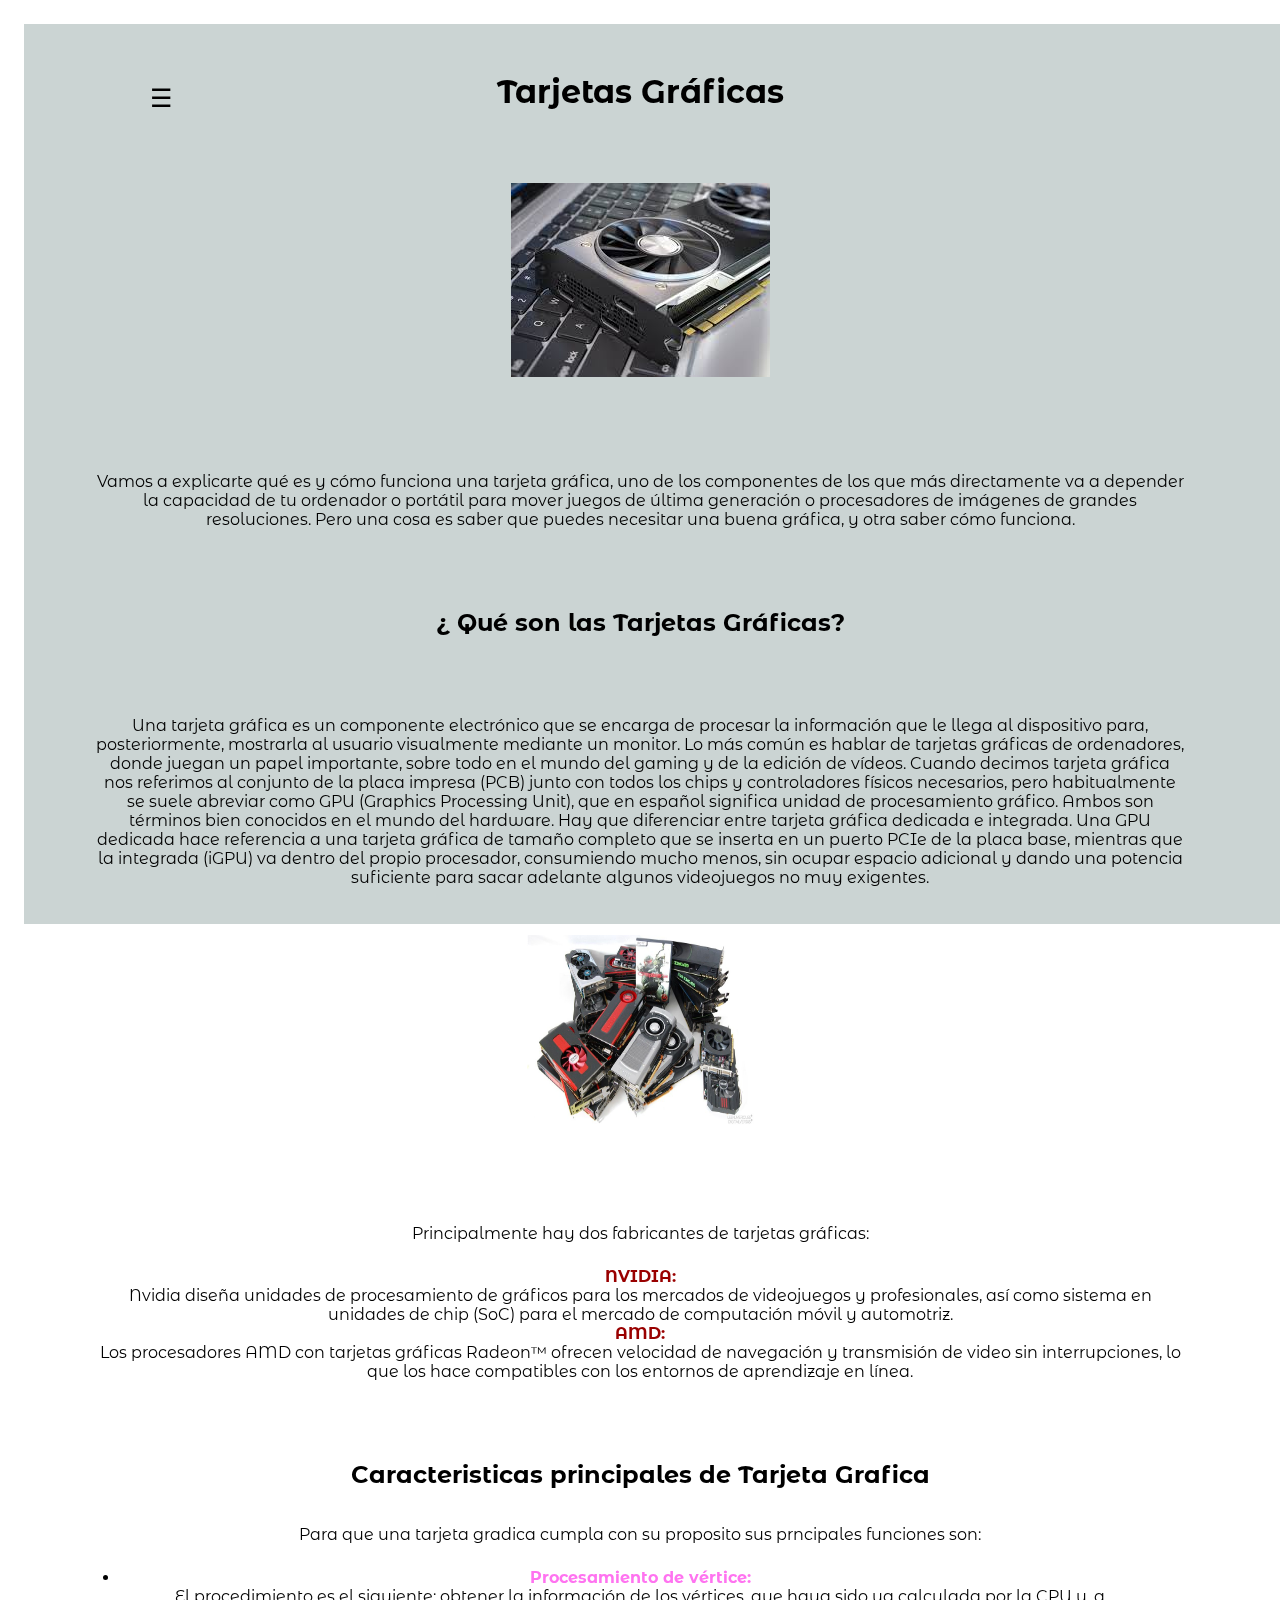
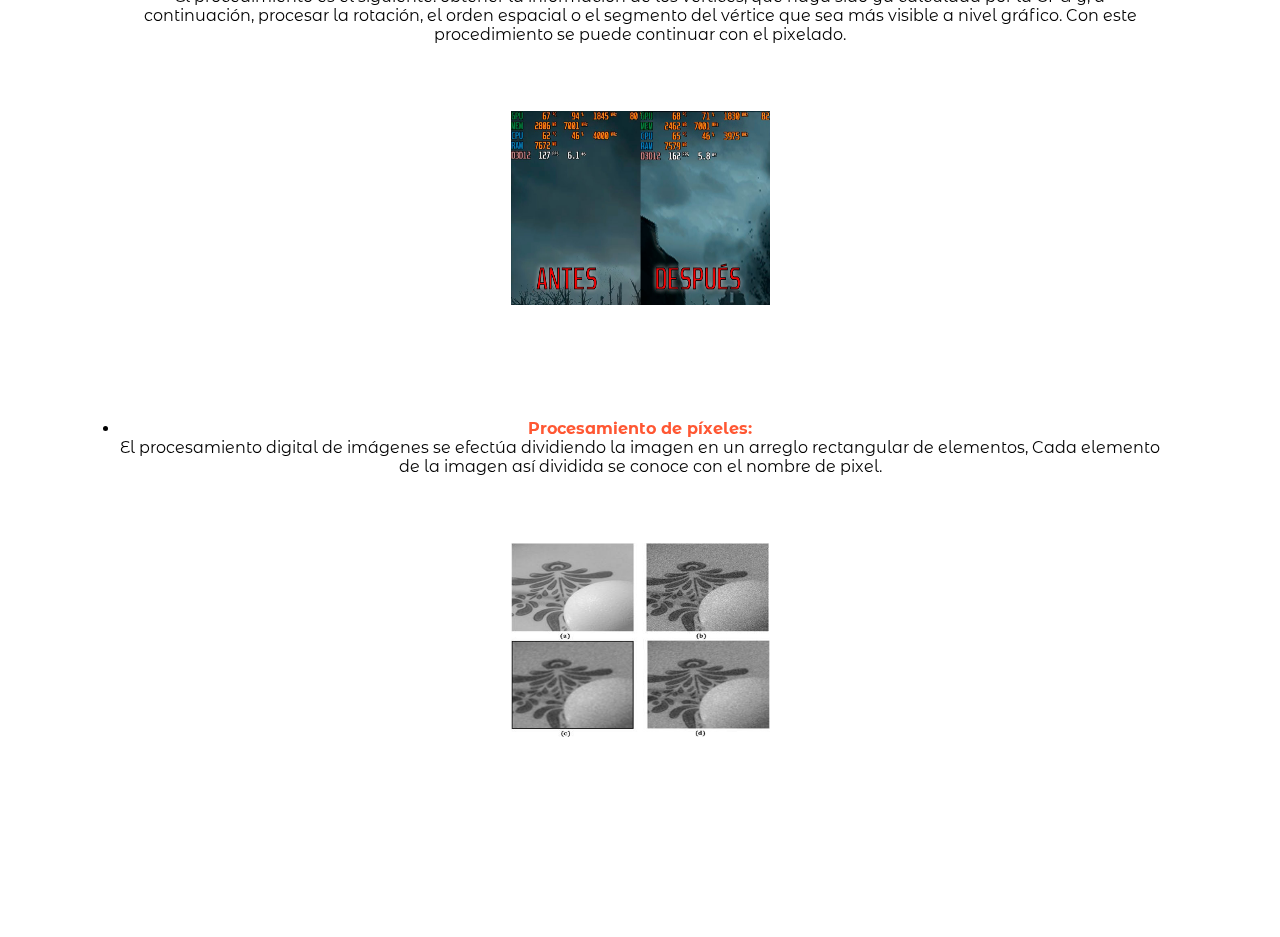
<file: Tarjetas Graficas/index.html>
<!DOCTYPE html>
<!--
To change this license header, choose License Headers in Project Properties.
To change this template file, choose Tools | Templates
and open the template in the editor.
-->
<html lang="es">
<head>
	<meta charset="UTF-8">
	<title>Targetas Graficas</title>
	<link rel="stylesheet" href="estilos.css">
</head>
<body>
	<header class="header">
		<div class="container">
		<div class="btn-menu">
			<label for="btn-menu">☰</label>
		</div>
	
	</header>
	<div class="capa"></div>
<!--	--------------->
<input type="checkbox" id="btn-menu">
<div class="container-menu">
	<div class="cont-menu">
		<nav>
			<a href="submenu1.html"> Componentes de una Tarjeta Gráfica</a>
			<a href="submenu2.html"> Galeria de Fotos</a>
			<a href="submenu3.html"> Clasificacion de una Tarjeta Gráfica</a>
			<a href="submenu4.html"> Galeria de Fotos </a>
			<a href="submenu5.html">¿Como colorar una tarjeta grafica?</a>
			<a href="submenu6.html"> Galeria de Fotos</a>
		</nav>
		<label for="btn-menu">✖️</label>
	</div>
</div>
        <center><H1> Tarjetas Gráficas  </H1></center>
	<center>
            <img src="imagenes/tarjetas-graficas-ordenador.jpg" width="259" height="194" alt="tarjetas-graficas-ordenador"/>
        </center>
	<center><br> <p>Vamos a explicarte qué es y cómo funciona una tarjeta gráfica, uno de los componentes de los que más directamente va a depender la capacidad de tu ordenador o portátil para mover juegos de última generación o procesadores de imágenes de grandes resoluciones. Pero una cosa es saber que puedes necesitar una buena gráfica, y otra saber cómo funciona.</p>
        <br>
	<H2> ¿ Qué son las Tarjetas Gráficas? </H2>
	<br>
	<p> Una tarjeta gráfica es un componente electrónico que se encarga de procesar la información que le llega al dispositivo para, posteriormente, mostrarla al usuario visualmente mediante un monitor. Lo más común es hablar de tarjetas gráficas de ordenadores, donde juegan un papel importante, sobre todo en el mundo del gaming y de la edición de vídeos.
        Cuando decimos tarjeta gráfica nos referimos al conjunto de la placa impresa (PCB) junto con todos los chips y controladores físicos necesarios, pero habitualmente se suele abreviar como GPU (Graphics Processing Unit), que en español significa unidad de procesamiento gráfico. Ambos son términos bien conocidos en el mundo del hardware. Hay que diferenciar entre tarjeta gráfica dedicada e integrada. Una GPU dedicada hace referencia a una tarjeta gráfica de tamaño completo que se inserta en un puerto PCIe de la placa base, mientras que la integrada (iGPU) va dentro del propio procesador, consumiendo mucho menos, sin ocupar espacio adicional y dando una potencia suficiente para sacar adelante algunos videojuegos no muy exigentes.
        <br>
        </p>
        <center> <img src="imagenes/tarjetas-gráficas.jpg" width="259" height="194" alt="tarjetas-gráficas"/>
        </center>
	<br>
	<p> Principalmente hay dos fabricantes de tarjetas gráficas:
	</p>
	<ol>
		<b><font color= "#990000">NVIDIA:</font></b><br> Nvidia diseña unidades de procesamiento de gráficos para los mercados de videojuegos y profesionales, así como sistema en unidades de chip (SoC) para el mercado de computación móvil y automotriz.
			<br>
		<b><font color="#990000">AMD:</font></b><br> Los procesadores AMD con tarjetas gráficas Radeon™ ofrecen velocidad de navegación y transmisión de video sin interrupciones, lo que los hace compatibles con los entornos de aprendizaje en línea.

	</ol>
	<br>
	<h2> Caracteristicas principales de Tarjeta Grafica </h2>
	<p> Para que una tarjeta gradica cumpla con su proposito sus prncipales funciones son: 
	<br>

	<ul>
		<li><b><font color="#FF5733F"> Procesamiento de vértice:</font></b>
			<br>
			 El procedimiento es el siguiente: obtener la información de los vértices, que haya sido ya calculada por la CPU y, a continuación, procesar la rotación, el orden espacial o el segmento del vértice que sea más visible a nivel gráfico. Con este procedimiento se puede continuar con el pixelado. 
			<br>
			<br> 
                <center> <img src="imagenes/procesamiento de vértices.jpg" width="259" height="194" alt="procesamiento de vértices"/>
                </center>
			<br>
			<br>
		<li><b><font color="#FF5733"> Procesamiento de píxeles:</font></b><br> El procesamiento digital de imágenes se efectúa dividiendo la imagen en un arreglo rectangular de elementos, Cada elemento de la imagen así dividida se conoce con el nombre de pixel.
			<br>
			<br>
                <center> <img src="imagenes/Procesamiento de píxeles.jpg" width="259" height="194" alt="Procesamiento de píxeles"/>
                </center>
		<br>
		<br>
	</ul>
	<br>
	<br>
	</center>
</body>
</html>
</file>
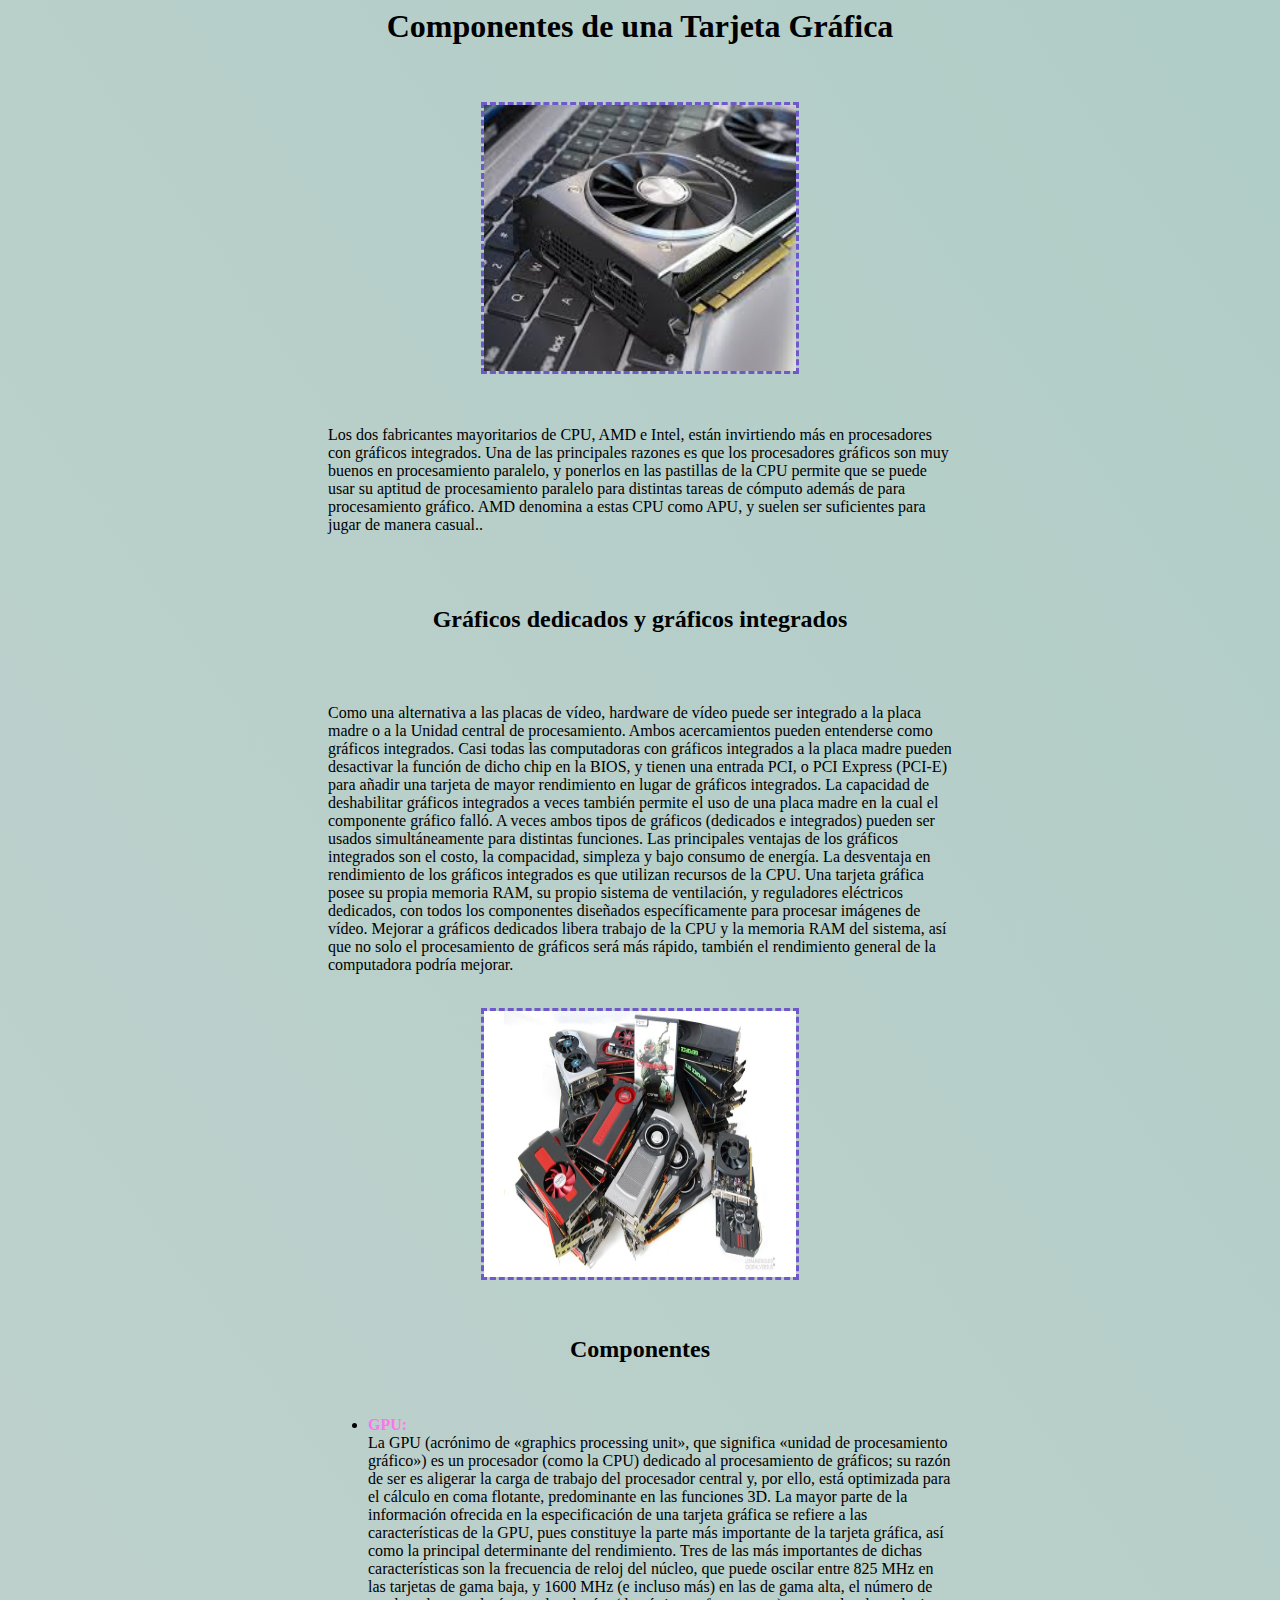
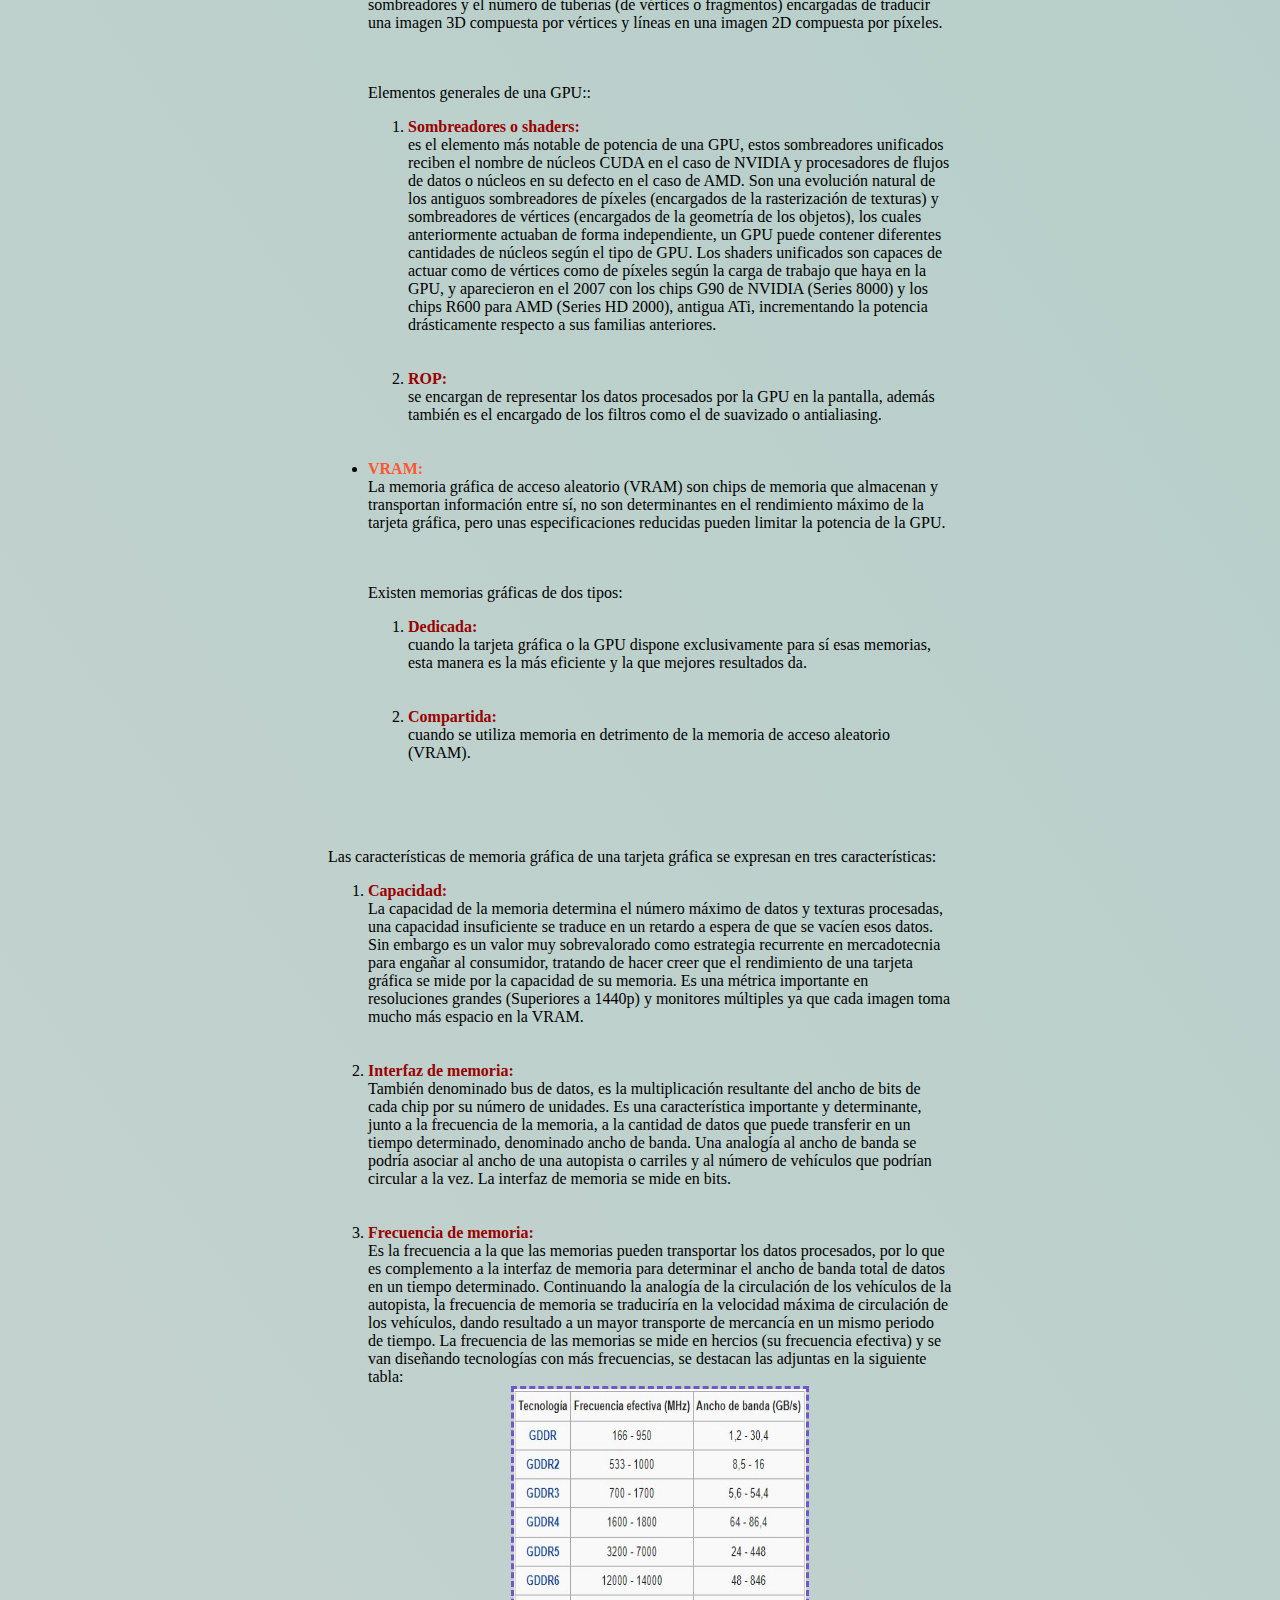
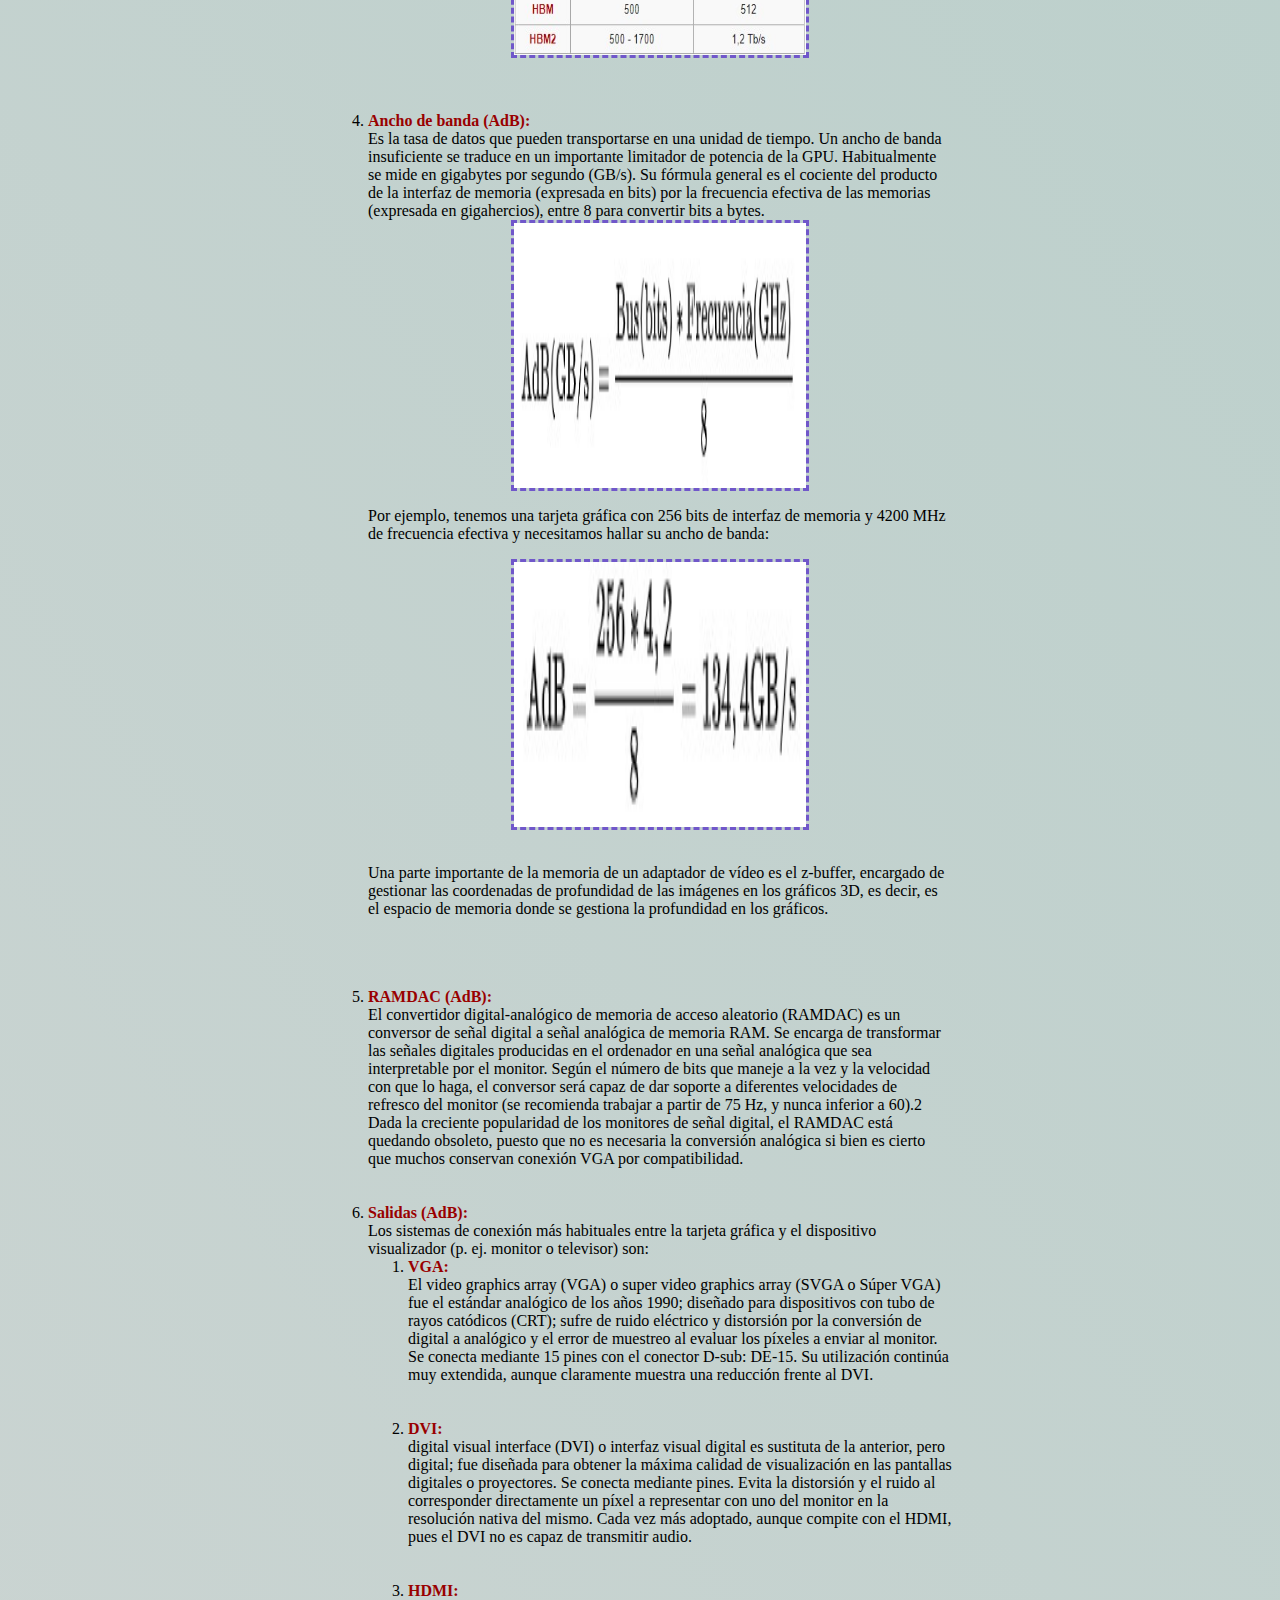
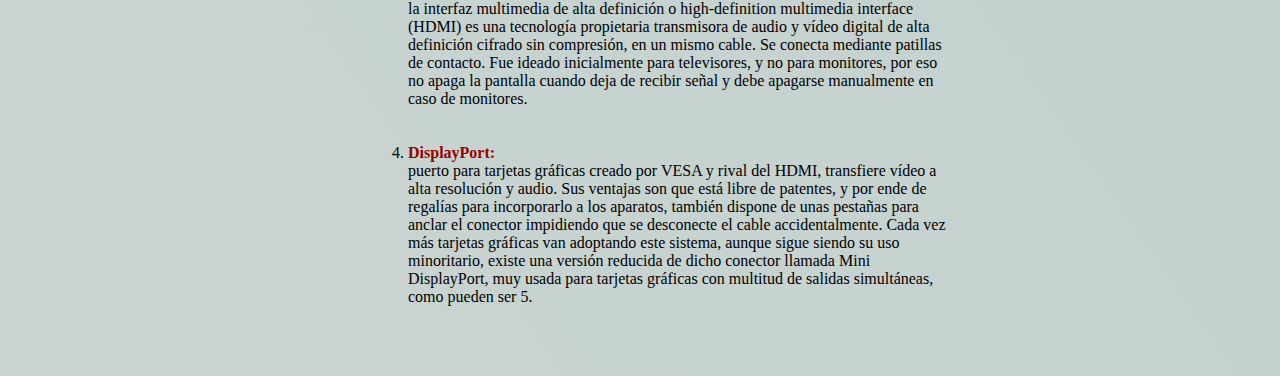
<file: Tarjetas Graficas/submenu1.html>
<html>
<head>
	<title> Componentes de una Tarjeta Gráfica </title>
</head>
<body>
	  <style type="text/css">
		body{padding-left: 20em;
			padding-right: 20em;
			color: black;
			background: linear-gradient(55deg, rgb(203, 212, 210),rgb(177, 205, 199  ));}
			img{width: 50%;
				height: 30%;
				border:dashed;color:rgb(112, 87, 202);
 		            }

		<ul>{list-style-type: square;

		}
		<ul> <li>{
			padding-right: 10;
		}
                </il>

	</style>
	
	<center><H1> Componentes de una Tarjeta Gráfica  </H1></center>
	<br>
	<br>
        <center > <img src="imagenes/tarjetas-graficas-ordenador.jpg" width="259" height="194" alt="tarjetas-graficas-ordenador"/>
        </center> <br>
	<br> <p>Los dos fabricantes mayoritarios de CPU, AMD e Intel, están invirtiendo más en procesadores con gráficos integrados. Una de las principales razones es que los procesadores gráficos son muy buenos en procesamiento paralelo, y ponerlos en las pastillas de la CPU permite que se puede usar su aptitud de procesamiento paralelo para distintas tareas de cómputo además de para procesamiento gráfico. AMD denomina a estas CPU como APU, y suelen ser suficientes para jugar de manera casual..</p>
    <br>
	<br>
	<center><H2> Gráficos dedicados y gráficos integrados </H2></center>
	<br>
	<br>
	<p> Como una alternativa a las placas de vídeo, hardware de vídeo puede ser integrado a la placa madre o a la Unidad central de procesamiento. Ambos acercamientos pueden entenderse como gráficos integrados. Casi todas las computadoras con gráficos integrados a la placa madre pueden desactivar la función de dicho chip en la BIOS, y tienen una entrada PCI, o PCI Express (PCI-E) para añadir una tarjeta de mayor rendimiento en lugar de gráficos integrados. La capacidad de deshabilitar gráficos integrados a veces también permite el uso de una placa madre en la cual el componente gráfico falló. A veces ambos tipos de gráficos (dedicados e integrados) pueden ser usados simultáneamente para distintas funciones. Las principales ventajas de los gráficos integrados son el costo, la compacidad, simpleza y bajo consumo de energía. La desventaja en rendimiento de los gráficos integrados es que utilizan recursos de la CPU. Una tarjeta gráfica posee su propia memoria RAM, su propio sistema de ventilación, y reguladores eléctricos dedicados, con todos los componentes diseñados específicamente para procesar imágenes de vídeo. Mejorar a gráficos dedicados libera trabajo de la CPU y la memoria RAM del sistema, así que no solo el procesamiento de gráficos será más rápido, también el rendimiento general de la computadora podría mejorar.
<br>
	<br>

 </p>
 <center> <img src="imagenes/tarjetas-gráficas.jpg" width="259" height="194" alt="tarjetas-gráficas"/>
 </center>
	<br>
	<br>

	<center><h2> Componentes </h2></center>
	<p> 
	<br>


	<ul>
		<li><b><font color="#FF5733F"> GPU:</font></b><br> La GPU (acrónimo de «graphics processing unit», que significa «unidad de procesamiento gráfico») es un procesador (como la CPU) dedicado al procesamiento de gráficos; su razón de ser es aligerar la carga de trabajo del procesador central y, por ello, está optimizada para el cálculo en coma flotante, predominante en las funciones 3D. La mayor parte de la información ofrecida en la especificación de una tarjeta gráfica se refiere a las características de la GPU, pues constituye la parte más importante de la tarjeta gráfica, así como la principal determinante del rendimiento. Tres de las más importantes de dichas características son la frecuencia de reloj del núcleo, que puede oscilar entre 825 MHz en las tarjetas de gama baja, y 1600 MHz (e incluso más) en las de gama alta, el número de sombreadores y el número de tuberías (de vértices o fragmentos) encargadas de traducir una imagen 3D compuesta por vértices y líneas en una imagen 2D compuesta por píxeles.  
			<br>
			<br>
			<br>
		<p> Elementos generales de una GPU::
	</p>
	<ol>
		<li><b><font color= "#990000">Sombreadores o shaders:</font></b><br> es el elemento más notable de potencia de una GPU, estos sombreadores unificados reciben el nombre de núcleos CUDA en el caso de NVIDIA y procesadores de flujos de datos o núcleos en su defecto en el caso de AMD. Son una evolución natural de los antiguos sombreadores de píxeles (encargados de la rasterización de texturas) y sombreadores de vértices (encargados de la geometría de los objetos), los cuales anteriormente actuaban de forma independiente, un GPU puede contener diferentes cantidades de núcleos según el tipo de GPU. Los shaders unificados son capaces de actuar como de vértices como de píxeles según la carga de trabajo que haya en la GPU, y aparecieron en el 2007 con los chips G90 de NVIDIA (Series 8000) y los chips R600 para AMD (Series HD 2000), antigua ATi, incrementando la potencia drásticamente respecto a sus familias anteriores.
			<br>
			<br>
			<br>
		<li><b><font color="#990000">ROP:</font></b><br> se encargan de representar los datos procesados por la GPU en la pantalla, además también es el encargado de los filtros como el de suavizado o antialiasing.

	</ol>
	<br>
	<br>
			
		<li><b><font color="#FF5733"> VRAM:</font></b><br> La memoria gráfica de acceso aleatorio (VRAM) son chips de memoria que almacenan y transportan información entre sí, no son determinantes en el rendimiento máximo de la tarjeta gráfica, pero unas especificaciones reducidas pueden limitar la potencia de la GPU.
			<br>
			<br>
			<br>
		
		<p> Existen memorias gráficas de dos tipos:
	</p>
	<ol>
		<li><b><font color= "#990000">Dedicada:</font></b><br>cuando la tarjeta gráfica o la GPU dispone exclusivamente para sí esas memorias, esta manera es la más eficiente y la que mejores resultados da.
			<br>
			<br>
			<br>
		<li><b><font color="#990000">Compartida:</font></b><br> cuando se utiliza memoria en detrimento de la memoria de acceso aleatorio (VRAM).
	</ol>
	<br>
	</ul>
	<br>
	<br>
		<p> Las características de memoria gráfica de una tarjeta gráfica se expresan en tres características:
	</p>
	<ol>
		<li><b><font color= "#990000">Capacidad:</font></b><br>La capacidad de la memoria determina el número máximo de datos y texturas procesadas, una capacidad insuficiente se traduce en un retardo a espera de que se vacíen esos datos. Sin embargo es un valor muy sobrevalorado como estrategia recurrente en mercadotecnia para engañar al consumidor, tratando de hacer creer que el rendimiento de una tarjeta gráfica se mide por la capacidad de su memoria. Es una métrica importante en resoluciones grandes (Superiores a 1440p) y monitores múltiples ya que cada imagen toma mucho más espacio en la VRAM.
			<br>
			<br>
			<br>

		<li><b><font color="#990000">Interfaz de memoria:</font></b><br>  También denominado bus de datos, es la multiplicación resultante del ancho de bits de cada chip por su número de unidades. Es una característica importante y determinante, junto a la frecuencia de la memoria, a la cantidad de datos que puede transferir en un tiempo determinado, denominado ancho de banda. Una analogía al ancho de banda se podría asociar al ancho de una autopista o carriles y al número de vehículos que podrían circular a la vez. La interfaz de memoria se mide en bits.
			<br>
			<br>
			<br>
		<li><b><font color="#990000">Frecuencia de memoria:</font></b><br>  Es la frecuencia a la que las memorias pueden transportar los datos procesados, por lo que es complemento a la interfaz de memoria para determinar el ancho de banda total de datos en un tiempo determinado. Continuando la analogía de la circulación de los vehículos de la autopista, la frecuencia de memoria se traduciría en la velocidad máxima de circulación de los vehículos, dando resultado a un mayor transporte de mercancía en un mismo periodo de tiempo. La frecuencia de las memorias se mide en hercios (su frecuencia efectiva) y se van diseñando tecnologías con más frecuencias, se destacan las adjuntas en la siguiente tabla:
                <center><img src="imagenes/tabla de frecuencia de memoria.jpg" width="259" height="194" alt="tabla de frecuencia de memoria"/>
                </center>
	<br>
	<br>
	<br>

	<li><b><font color="#990000">Ancho de banda (AdB):</font></b><br>   Es la tasa de datos que pueden transportarse en una unidad de tiempo. Un ancho de banda insuficiente se traduce en un importante limitador de potencia de la GPU. Habitualmente se mide en gigabytes por segundo (GB/s).
Su fórmula general es el cociente del producto de la interfaz de memoria (expresada en bits) por la frecuencia efectiva de las memorias (expresada en gigahercios), entre 8 para convertir bits a bytes.
<br>
        <center> <img src="imagenes/bipsjpg.jpg" width="259" height="194" alt="bipsjpg"/>
        </center>
<p>Por ejemplo, tenemos una tarjeta gráfica con 256 bits de interfaz de memoria y 4200 MHz de frecuencia efectiva y necesitamos hallar su ancho de banda:
	</p>
        <center> <img src="imagenes/bit.jpg" width="259" height="194" alt="bit"/>
        </center>
	<br>
	<p>Una parte importante de la memoria de un adaptador de vídeo es el z-buffer, encargado de gestionar las coordenadas de profundidad de las imágenes en los gráficos 3D, es decir, es el espacio de memoria donde se gestiona la profundidad en los gráficos.</p>
	<br>
	<br>
	<br>
	<li><b><font color="#990000">RAMDAC (AdB):</font></b><br>  El convertidor digital-analógico de memoria de acceso aleatorio (RAMDAC) es un conversor de señal digital a señal analógica de memoria RAM. Se encarga de transformar las señales digitales producidas en el ordenador en una señal analógica que sea interpretable por el monitor. Según el número de bits que maneje a la vez y la velocidad con que lo haga, el conversor será capaz de dar soporte a diferentes velocidades de refresco del monitor (se recomienda trabajar a partir de 75 Hz, y nunca inferior a 60).2​ Dada la creciente popularidad de los monitores de señal digital, el RAMDAC está quedando obsoleto, puesto que no es necesaria la conversión analógica si bien es cierto que muchos conservan conexión VGA por compatibilidad.
		<br>
		<br>
		<br>

	<li><b><font color="#990000">Salidas (AdB):</font></b><br>  Los sistemas de conexión más habituales entre la tarjeta gráfica y el dispositivo visualizador (p. ej. monitor o televisor) son:
		<ol>
		<li><b><font color= "#990000">VGA:</font></b><br>El video graphics array (VGA) o super video graphics array (SVGA o Súper VGA) fue el estándar analógico de los años 1990; diseñado para dispositivos con tubo de rayos catódicos (CRT); sufre de ruido eléctrico y distorsión por la conversión de digital a analógico y el error de muestreo al evaluar los píxeles a enviar al monitor. Se conecta mediante 15 pines con el conector D-sub: DE-15. Su utilización continúa muy extendida, aunque claramente muestra una reducción frente al DVI.
			<br>
			<br>
			<br>
		<li><b><font color="#990000">DVI:</font></b><br>  digital visual interface (DVI) o interfaz visual digital es sustituta de la anterior, pero digital; fue diseñada para obtener la máxima calidad de visualización en las pantallas digitales o proyectores. Se conecta mediante pines. Evita la distorsión y el ruido al corresponder directamente un píxel a representar con uno del monitor en la resolución nativa del mismo. Cada vez más adoptado, aunque compite con el HDMI, pues el DVI no es capaz de transmitir audio.
			<br>
			<br>
			<br>
		<li><b><font color="#990000">HDMI:</font></b><br> la interfaz multimedia de alta definición o high-definition multimedia interface (HDMI) es una tecnología propietaria transmisora de audio y vídeo digital de alta definición cifrado sin compresión, en un mismo cable. Se conecta mediante patillas de contacto. Fue ideado inicialmente para televisores, y no para monitores, por eso no apaga la pantalla cuando deja de recibir señal y debe apagarse manualmente en caso de monitores.
			<br>
			<br>
			<br>
		<li><b><font color="#990000">DisplayPort:</font></b><br>  puerto para tarjetas gráficas creado por VESA y rival del HDMI, transfiere vídeo a alta resolución y audio. Sus ventajas son que está libre de patentes, y por ende de regalías para incorporarlo a los aparatos, también dispone de unas pestañas para anclar el conector impidiendo que se desconecte el cable accidentalmente. Cada vez más tarjetas gráficas van adoptando este sistema, aunque sigue siendo su uso minoritario, existe una versión reducida de dicho conector llamada Mini DisplayPort, muy usada para tarjetas gráficas con multitud de salidas simultáneas, como pueden ser 5.
	</ol>
	<br>
	</ul>
	<br>
	<br>

</body>
</html>
</file>
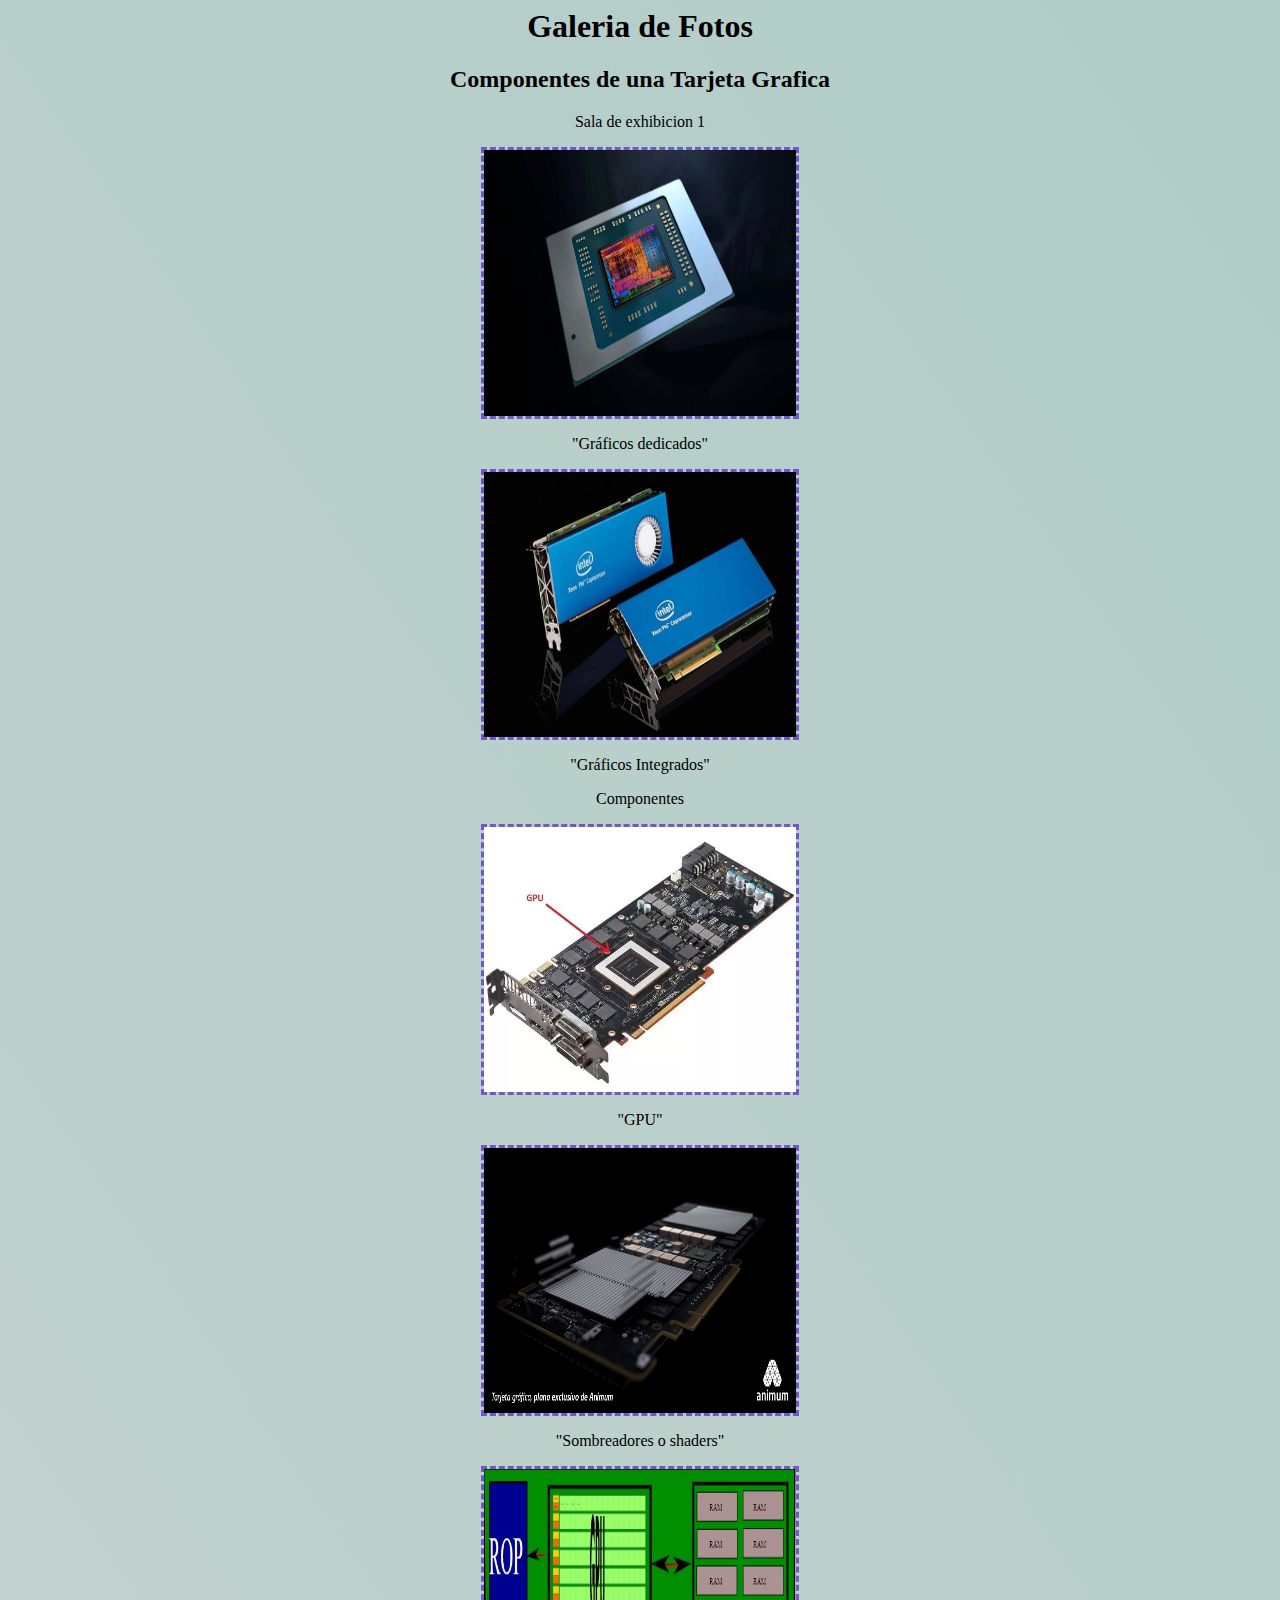
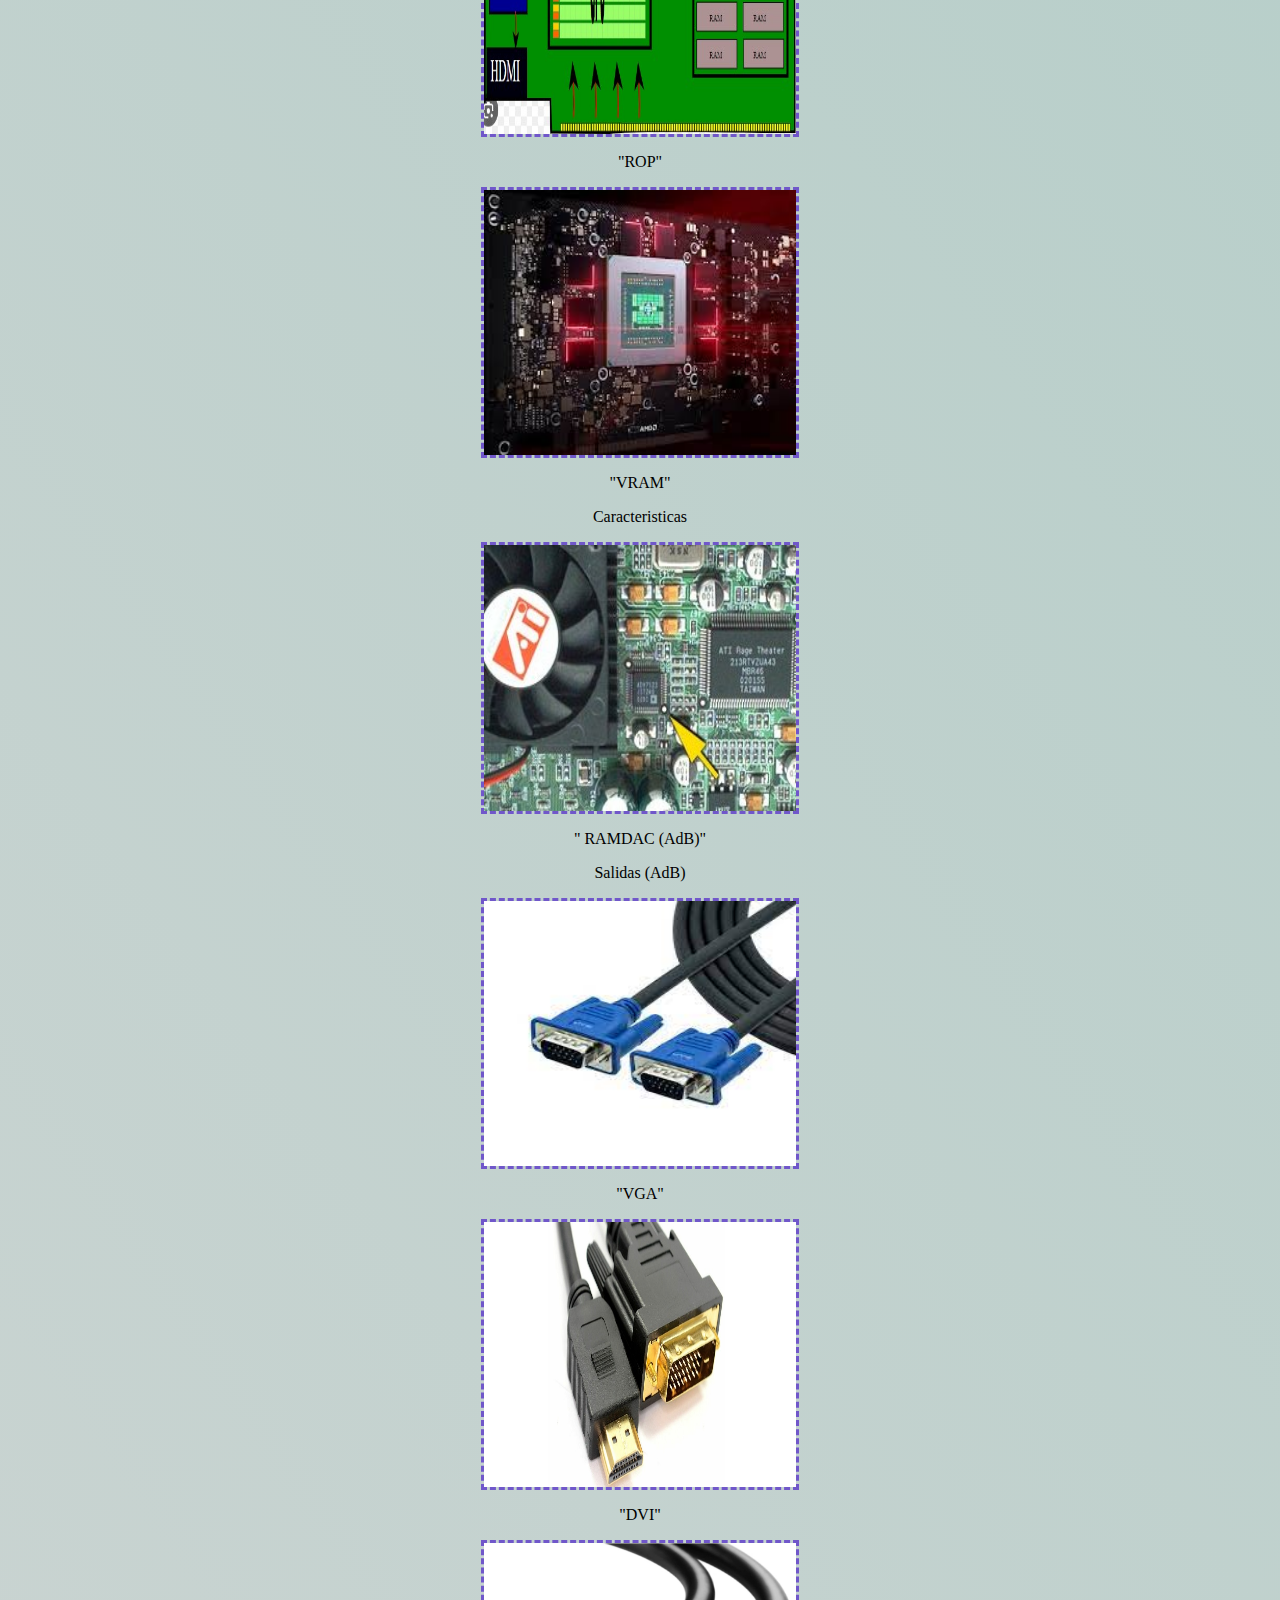
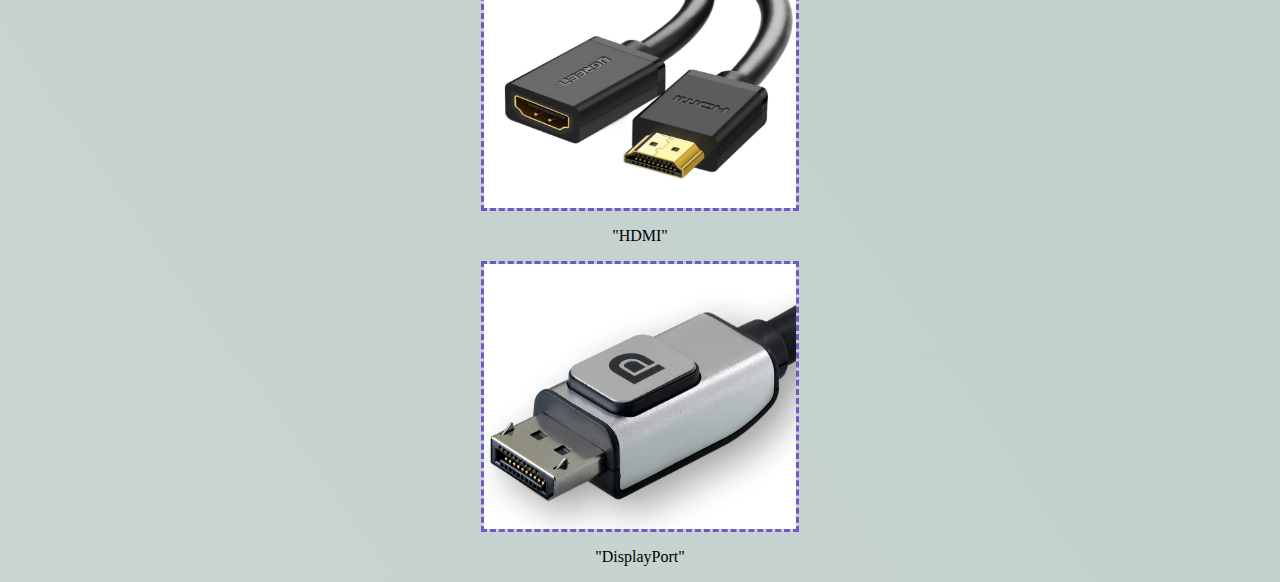
<file: Tarjetas Graficas/submenu2.html>
<html>
<head>
	<title> Menu Tarjetas Gráficas </title>
	<meta charset="utf-8">
	<meta http-equiv="X-UA-Compatible" content="IE=edge">
	<meta name="viewport" content="width=device-with,initial-scale=1.0">
	
</head>
<body>
    <style type="text/css">
		body{padding-left: 20em;
			padding-right: 20em;
			color: black;
			background: linear-gradient(55deg, rgb(203, 212, 210),rgb(177, 205, 199  ));}
			img{width: 50%;
				height: 30%;
				border:dashed;color:rgb(112, 87, 202);
 		            }

		<ul>{list-style-type: square;

		}
		<ul> <li>{
			padding-right: 10;
		}
                </il>

	</style>
	<center><h1>Galeria de Fotos</h1></center>
	<center><h2>Componentes de una Tarjeta Grafica</h2>
	<div class="Galeria">
		<div class="Fotos">
			
			
		</div>
		<div class="pie">
			<p>Sala de exhibicion 1</p>
                        
                        <img src="imagenes/Gráficos Integrados.jpg" width="1280" height="720" alt="Gráficos Integrados"/>
			<p>"Gráficos dedicados"</p>
                        <img src="imagenes/Graficos Integrados.jpg" width="450" height="279" alt="Graficos Integrados"/>
			<p>"Gráficos Integrados"</p>
		</div>
	<div class="Galeria">
		<div class="Fotos">
		</div>
		<div class="pie">
			<p>Componentes</p>
                        <img src="imagenes/Tarjeta gráfica integrada o dedicada.jpg" width="572" height="438" alt="Tarjeta gráfica integrada o dedicada"/>

			<p>"GPU"</p>
                        <img src="imagenes/Sombreadores o shaders.jpg" width="900" height="467" alt="Sombreadores o shaders"/>

			<p>"Sombreadores o shaders"</p>
                        <img src="imagenes/ROP.jpg" width="570" height="287" alt="ROP"/>

			<p>"ROP"</p>
                        <img src="imagenes/VRAM.jpg" width="262" height="192" alt="VRAM"/>

			<p>"VRAM"</p>

		</div>	
	<div class="Galeria">
		<div class="Fotos">
		</div>
		<div class="pie">
			<p> Caracteristicas </p>
                        <img src="imagenes/tarjeta grafica RAMDAC (AdB).jpg" width="300" height="200" alt="tarjeta grafica RAMDAC (AdB)"/>

			<p>" RAMDAC (AdB)"</p>
		</div>	
	<div class="Galeria">
		<div class="Fotos">
		</div>
		<div class="pie">
			<p>Salidas (AdB)</p>
                        <img src="imagenes/VGA.jpg" width="225" height="225" alt="VGA"/>

			<p>"VGA"</p>
                        <img src="imagenes/DVI.jpg" width="1200" height="458" alt="DVI"/>
			<p>"DVI"</p>
                        <img src="imagenes/HDMI.jpg" width="800" height="800" alt="HDMI"/>
			<p>"HDMI"</p>
                        <img src="imagenes/DisplayPort.jpg" width="963" height="718" alt="DisplayPort"/>

			<p>"DisplayPort"</p>
</div>
</html>
</file>
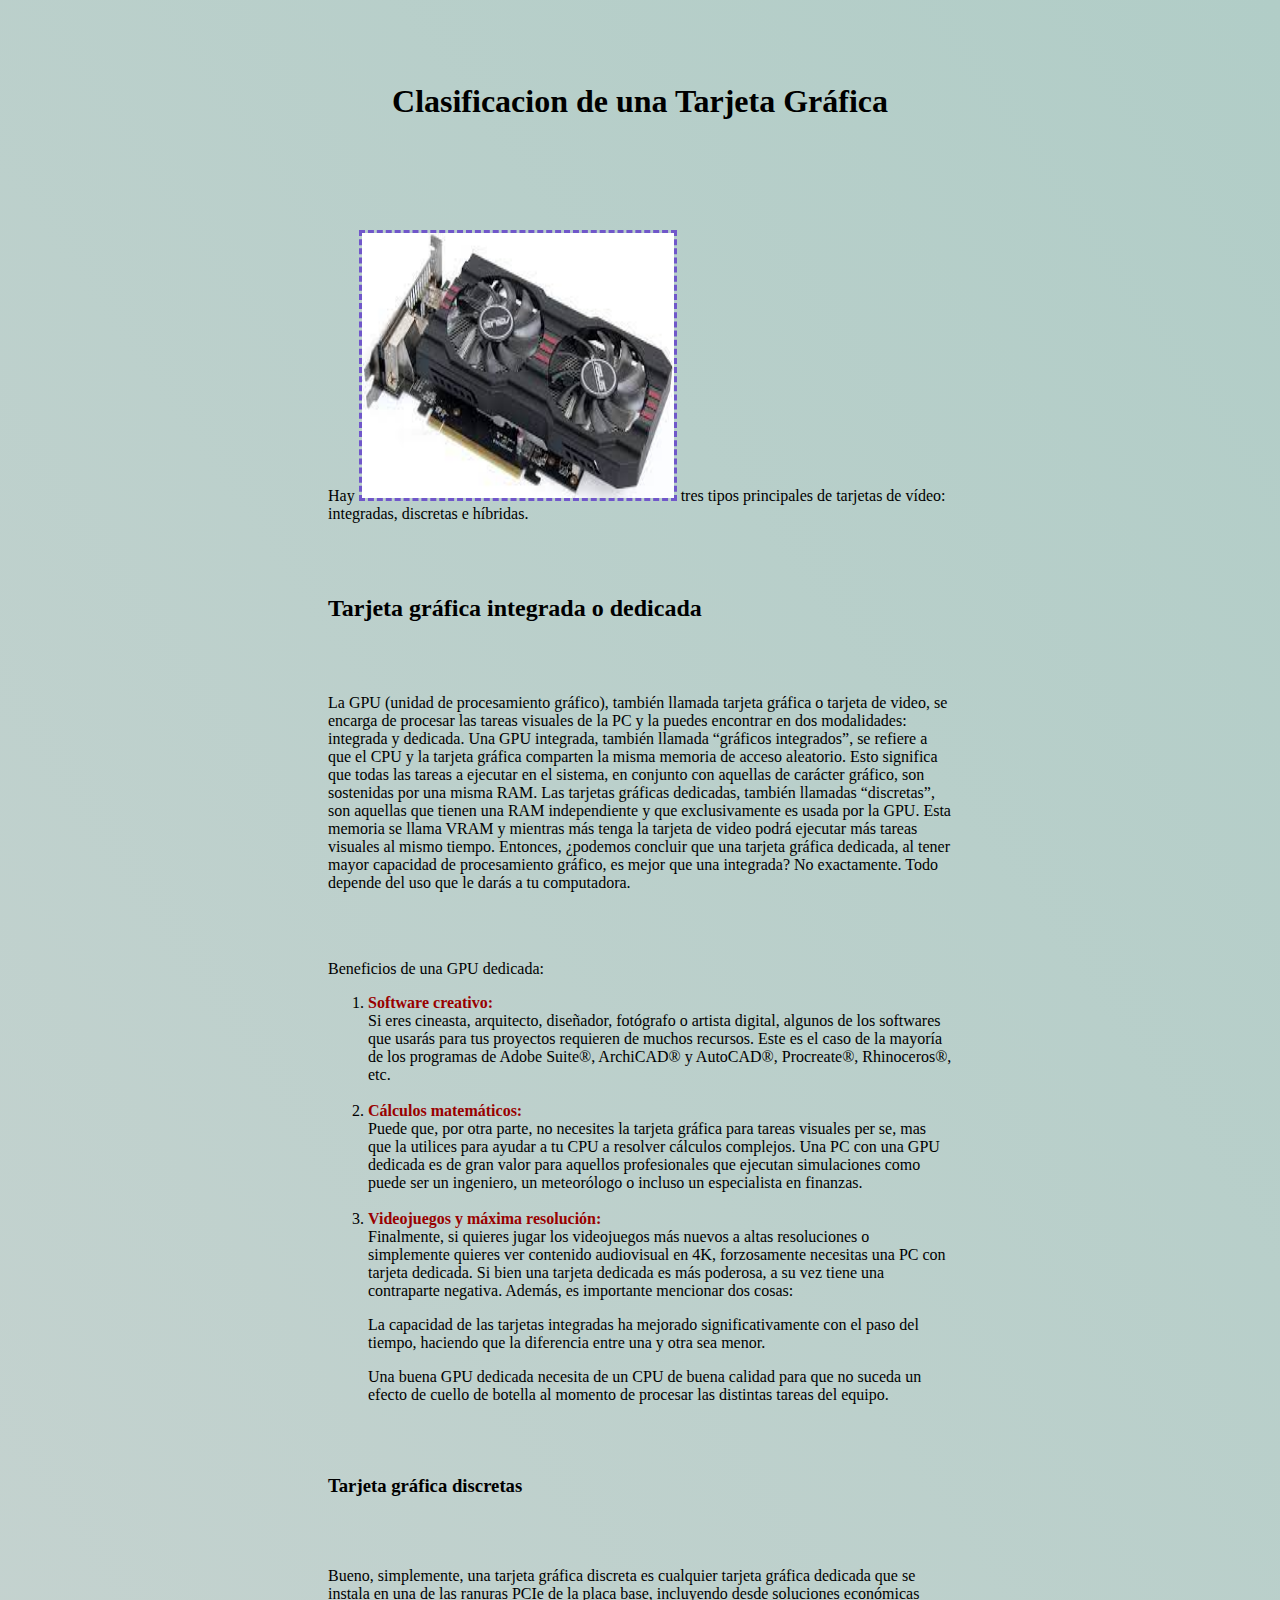
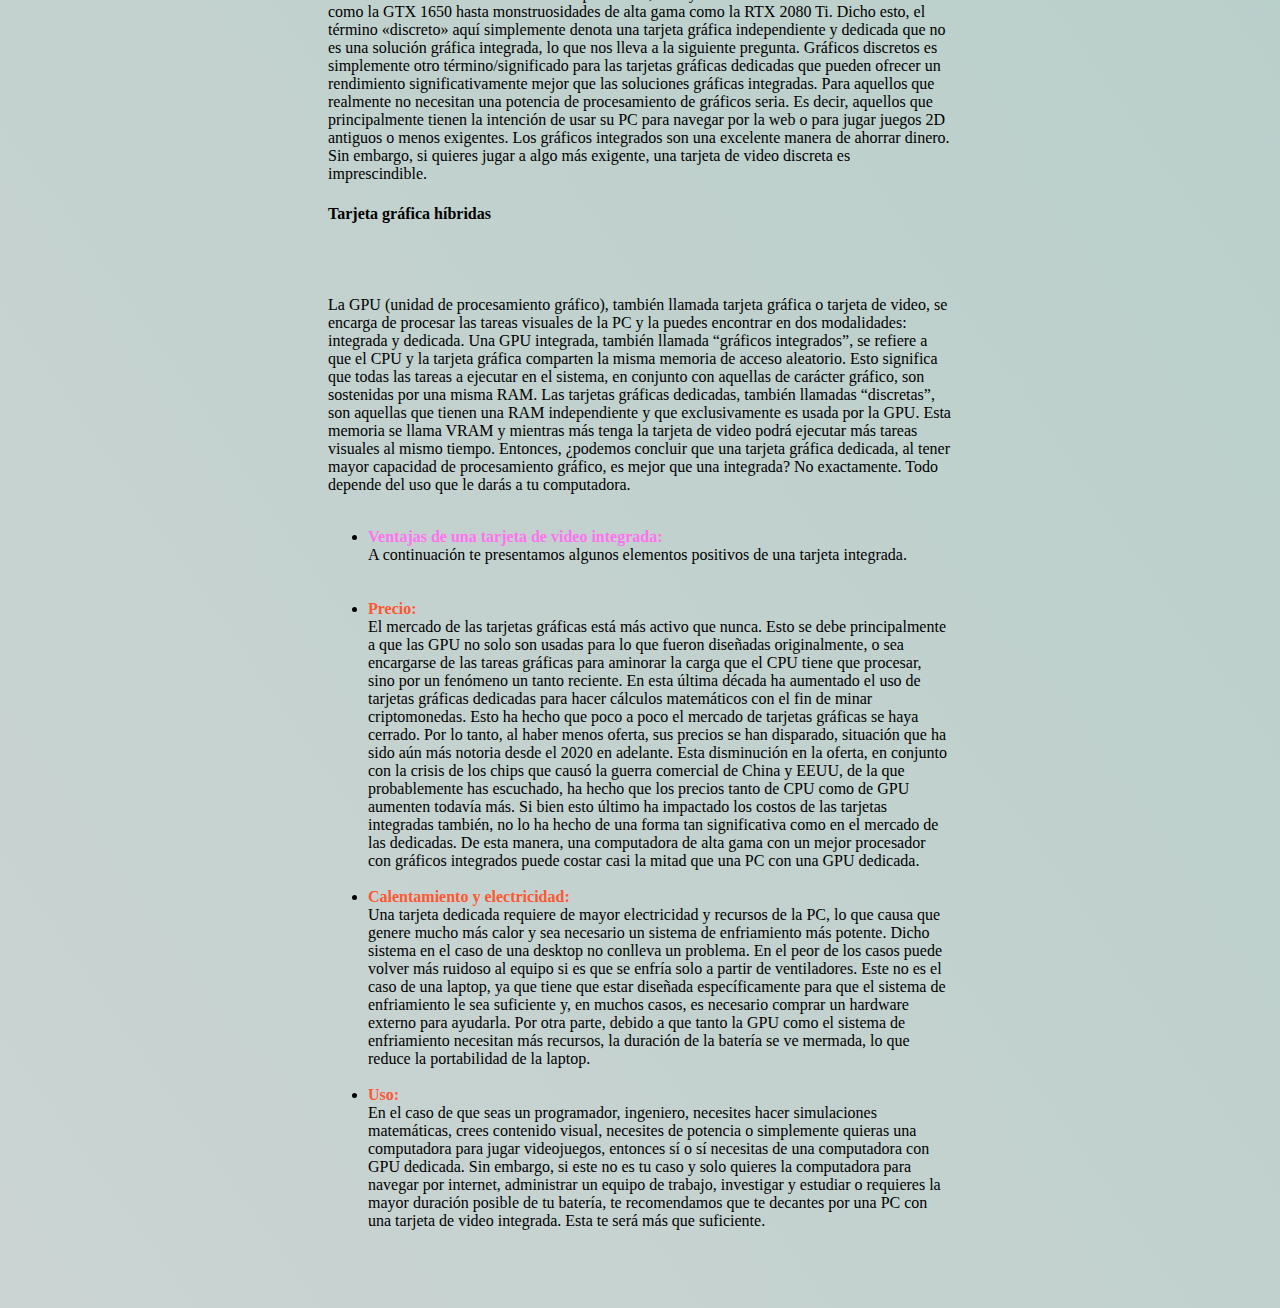
<file: Tarjetas Graficas/submenu3.html>
<head>
	<title> Clasificacion de una Tarjeta Gráfica </title>
	
	<br>
	<br>
	<br>

</head>
<body>
	  <style type="text/css">
		body{padding-left: 20em;
			padding-right: 20em;
			color: black;
			background: linear-gradient(55deg, rgb(203, 212, 210),rgb(177, 205, 199  ));}
			img{width: 50%;
				height: 30%;
				border:dashed;color:rgb(112, 87, 202);
 		            }

		<ul>{list-style-type: square;

		}
		<ul> <li>{
			padding-right: 10;
		}
                </il>

	</style>
	<center><H1> Clasificacion de una Tarjeta Gráfica  </H1></center>
	<br>
	<br>
	<center>          </center> <br>
        <br> <p>Hay <img src="imagenes/Clasificacion de una Tarjeta Gráfica.jpg" width="300" height="168" alt="Clasificacion de una Tarjeta Gráfica"/>
            tres tipos principales de tarjetas de vídeo: integradas, discretas e híbridas.</p>
    <br>
	<br>
	<H2> Tarjeta gráfica integrada o dedicada </H2>
	<br>
	<br>
	<p> La GPU (unidad de procesamiento gráfico), también llamada tarjeta gráfica o tarjeta de video, se encarga de procesar las tareas visuales de la PC y la puedes encontrar en dos modalidades: integrada y dedicada.

Una GPU integrada, también llamada “gráficos integrados”, se refiere a que el CPU y la tarjeta gráfica comparten la misma memoria de acceso aleatorio. Esto significa que todas las tareas a ejecutar en el sistema, en conjunto con aquellas de carácter gráfico, son sostenidas por una misma RAM.

Las tarjetas gráficas dedicadas, también llamadas “discretas”, son aquellas que tienen una RAM independiente y que exclusivamente es usada por la GPU. Esta memoria se llama VRAM y mientras más tenga la tarjeta de video podrá ejecutar más tareas visuales al mismo tiempo.

Entonces, ¿podemos concluir que una tarjeta gráfica dedicada, al tener mayor capacidad de procesamiento gráfico, es mejor que una integrada? No exactamente. Todo depende del uso que le darás a tu computadora.
	<br>

 </p>
	<br>
	<br>
	<p> Beneficios de una GPU dedicada:
	</p>
	<ol>
		<li><b><font color= "#990000">Software creativo:</font></b><br> Si eres cineasta, arquitecto, diseñador, fotógrafo o artista digital, algunos de los softwares que usarás para tus proyectos requieren de muchos recursos. Este es el caso de la mayoría de los programas de Adobe Suite®, ArchiCAD® y AutoCAD®, Procreate®, Rhinoceros®, etc. 
			<br>
			<br>
		<li><b><font color="#990000">Cálculos matemáticos:</font></b><br>Puede que, por otra parte, no necesites la tarjeta gráfica para tareas visuales per se, mas que la utilices para ayudar a tu CPU a resolver cálculos complejos.

Una PC con una GPU dedicada es de gran valor para aquellos profesionales que ejecutan simulaciones como puede ser un ingeniero, un meteorólogo o incluso un especialista en finanzas.
<br>
			<br>
		<li><b><font color="#990000">Videojuegos y máxima resolución:</font></b><br>Finalmente, si quieres jugar los videojuegos más nuevos a altas resoluciones o simplemente quieres ver contenido audiovisual en 4K, forzosamente necesitas una PC con tarjeta dedicada.

Si bien una tarjeta dedicada es más poderosa, a su vez tiene una contraparte negativa. Además, es importante mencionar dos cosas:
    <p>La capacidad de las tarjetas integradas ha mejorado significativamente con el paso del tiempo, haciendo que la diferencia entre una y otra sea menor.</p>
    <p>Una buena GPU dedicada necesita de un CPU de buena calidad para que no suceda un efecto de cuello de botella al momento de procesar las distintas tareas del equipo. </p>

	</ol>
	<br>
	<br>
	<H3> Tarjeta gráfica discretas </H3>
	<br>
	<br>
	<p> Bueno, simplemente, una tarjeta gráfica discreta es cualquier tarjeta gráfica dedicada que se instala en una de las ranuras PCIe de la placa base, incluyendo desde soluciones económicas como la GTX 1650 hasta monstruosidades de alta gama como la RTX 2080 Ti.


Dicho esto, el término «discreto» aquí simplemente denota una tarjeta gráfica independiente y dedicada que no es una solución gráfica integrada, lo que nos lleva a la siguiente pregunta.
Gráficos discretos es simplemente otro término/significado para las tarjetas gráficas dedicadas que pueden ofrecer un rendimiento significativamente mejor que las soluciones gráficas integradas.

Para aquellos que realmente no necesitan una potencia de procesamiento de gráficos seria. Es decir, aquellos que principalmente tienen la intención de usar su PC para navegar por la web o para jugar juegos 2D antiguos o menos exigentes. Los gráficos integrados son una excelente manera de ahorrar dinero. Sin embargo, si quieres jugar a algo más exigente, una tarjeta de video discreta es imprescindible.
	<br> 

<H4> Tarjeta gráfica híbridas </H4>
	<br>
	<br>
	<p> La GPU (unidad de procesamiento gráfico), también llamada tarjeta gráfica o tarjeta de video, se encarga de procesar las tareas visuales de la PC y la puedes encontrar en dos modalidades: integrada y dedicada.

Una GPU integrada, también llamada “gráficos integrados”, se refiere a que el CPU y la tarjeta gráfica comparten la misma memoria de acceso aleatorio. Esto significa que todas las tareas a ejecutar en el sistema, en conjunto con aquellas de carácter gráfico, son sostenidas por una misma RAM.

Las tarjetas gráficas dedicadas, también llamadas “discretas”, son aquellas que tienen una RAM independiente y que exclusivamente es usada por la GPU. Esta memoria se llama VRAM y mientras más tenga la tarjeta de video podrá ejecutar más tareas visuales al mismo tiempo.

Entonces, ¿podemos concluir que una tarjeta gráfica dedicada, al tener mayor capacidad de procesamiento gráfico, es mejor que una integrada? No exactamente. Todo depende del uso que le darás a tu computadora.
<br>
	<br>

	<ul>
		<li><b><font color="#FF5733F"> Ventajas de una tarjeta de video integrada:</font></b><br> A continuación te presentamos algunos elementos positivos de una tarjeta integrada. 
			<br>
			<br> 
			<br>
		<li><b><font color="#FF5733"> Precio:</font></b><br> El mercado de las tarjetas gráficas está más activo que nunca. Esto se debe principalmente a que las GPU no solo son usadas para lo que fueron diseñadas originalmente, o sea encargarse de las tareas gráficas para aminorar la carga que el CPU tiene que procesar, sino por un fenómeno un tanto reciente.

En esta última década ha aumentado el uso de tarjetas gráficas dedicadas para hacer cálculos matemáticos con el fin de minar criptomonedas. Esto ha hecho que poco a poco el mercado de tarjetas gráficas se haya cerrado. Por lo tanto, al haber menos oferta, sus precios se han disparado, situación que ha sido aún más notoria desde el 2020 en adelante.

Esta disminución en la oferta, en conjunto con la crisis de los chips que causó la guerra comercial de China y EEUU, de la que probablemente has escuchado, ha hecho que los precios tanto de CPU como de GPU aumenten todavía más.

Si bien esto último ha impactado los costos de las tarjetas integradas también, no lo ha hecho de una forma tan significativa como en el mercado de las dedicadas. De esta manera, una computadora de alta gama con un mejor procesador con gráficos integrados puede costar casi la mitad que una PC con una GPU dedicada.
			<br>
			<br>
		<li><b><font color="#FF5733"> Calentamiento y electricidad:</font></b><br> Una tarjeta dedicada requiere de mayor electricidad y recursos de la PC, lo que causa que genere mucho más calor y sea necesario un sistema de enfriamiento más potente.

Dicho sistema en el caso de una desktop no conlleva un problema. En el peor de los casos puede volver más ruidoso al equipo si es que se enfría solo a partir de ventiladores.

Este no es el caso de una laptop, ya que tiene que estar diseñada específicamente para que el sistema de enfriamiento le sea suficiente y, en muchos casos, es necesario comprar un hardware externo para ayudarla.

Por otra parte, debido a que tanto la GPU como el sistema de enfriamiento necesitan más recursos, la duración de la batería se ve mermada, lo que reduce la portabilidad de la laptop.
			<br>
			<br>
	<li><b><font color="#FF5733"> Uso:</font></b><br> En el caso de que seas un programador, ingeniero, necesites hacer simulaciones matemáticas, crees contenido visual, necesites de potencia o simplemente quieras una computadora para jugar videojuegos, entonces sí o sí necesitas de una computadora con GPU dedicada.

Sin embargo, si este no es tu caso y solo quieres la computadora para navegar por internet, administrar un equipo de trabajo, investigar y estudiar o requieres la mayor duración posible de tu batería, te recomendamos que te decantes por una PC con una tarjeta de video integrada. Esta te será más que suficiente.
<br>
			<br>
		
	</ul>
	<br>
	<br>

</body>
</file>
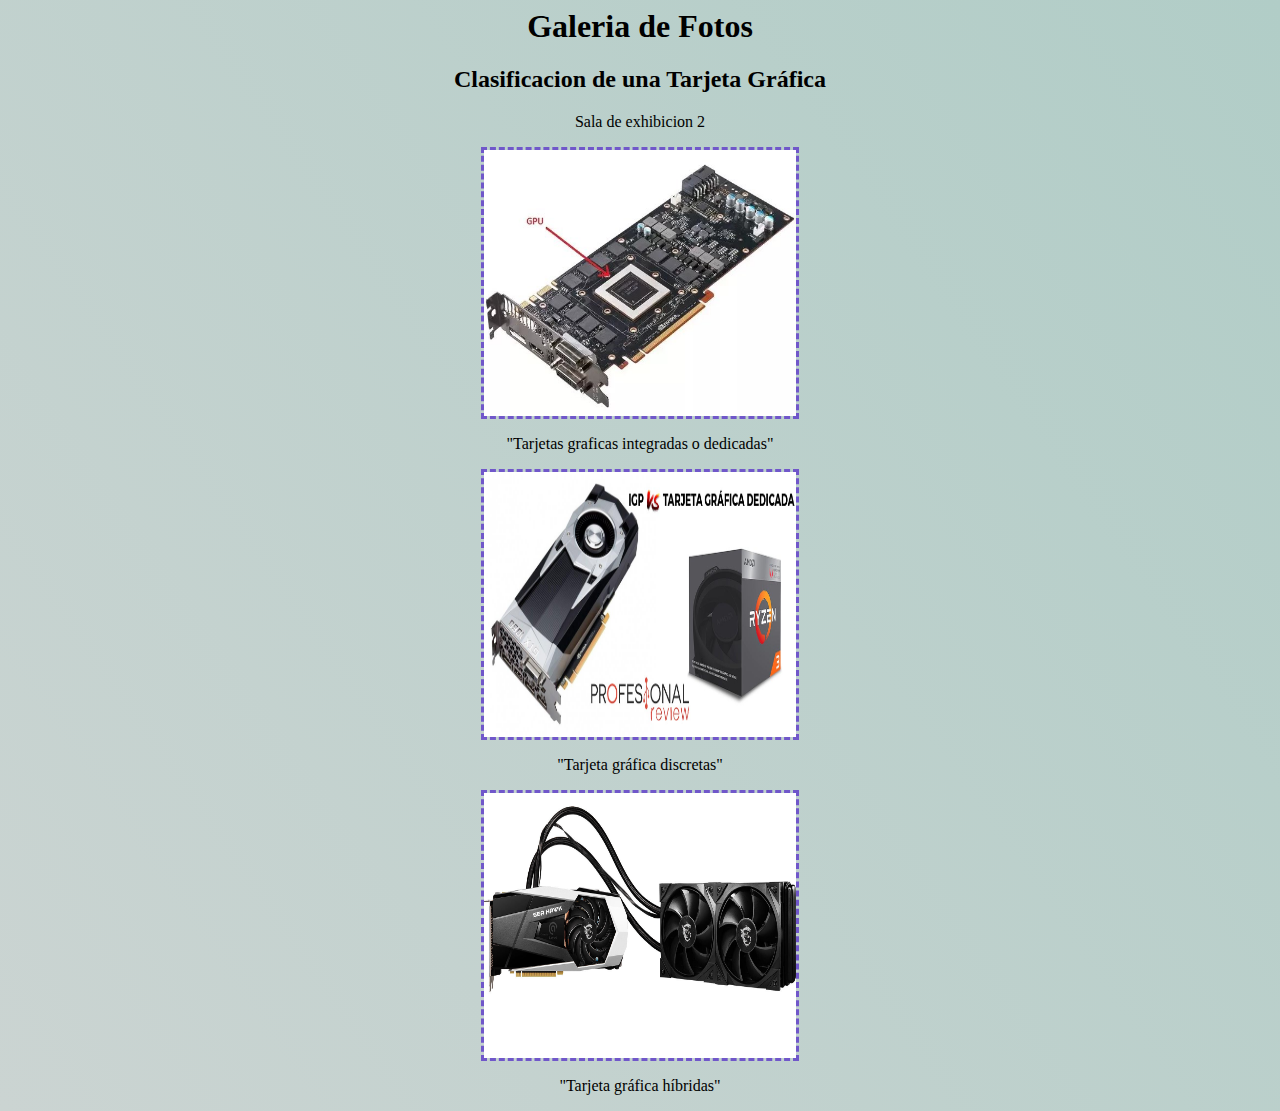
<file: Tarjetas Graficas/submenu4.html>
<html>
<head>
	<title> Menu Tarjetas Gráficas </title>

	<meta charset="utf-8">
	<meta http-equiv="X-UA-Compatible" content="IE=edge">
	<meta name="viewport" content="width=device-with,initial-scale=1.0">
	
</head>
<body>
    <title>Galeria de Fotos</title>
    <style type="text/css">
		body{padding-left: 20em;
			padding-right: 20em;
			color: black;
			background: linear-gradient(55deg, rgb(203, 212, 210),rgb(177, 205, 199  ));}
			img{width: 50%;
				height: 30%;
				border:dashed;color:rgb(112, 87, 202);
 		            }

		<ul>{list-style-type: square;

		}
		<ul> <li>{
			padding-right: 10;
		}
                </il>

	</style>
	<center><h1>Galeria de Fotos</h1></center>
	<center><h2>Clasificacion de una Tarjeta Gráfica</h2>
	<div class="Galeria">
		<div class="Fotos">
			
			
		</div>
		<div class="pie">
			<p>Sala de exhibicion 2</p>
                        <img src="imagenes/Tarjeta gráfica integrada o dedicada.jpg" width="572" height="438" alt="Tarjeta gráfica integrada o dedicada"/>
			<p>"Tarjetas graficas integradas o dedicadas"</p>
                        <img src="imagenes/tarjeta-integrada-vs-tarjeta-grafica-dedicada.jpg" width="1278" height="563" alt="tarjeta-integrada-vs-tarjeta-grafica-dedicada"/>

			<p>"Tarjeta gráfica discretas"</p>
                        <img src="imagenes/Tarjeta gráfica híbridas.jpg" width="1676" height="960" alt="Tarjeta gráfica híbridas"/>

                        <p>"Tarjeta gráfica híbridas"</p>
		
</div>
</html>
</file>
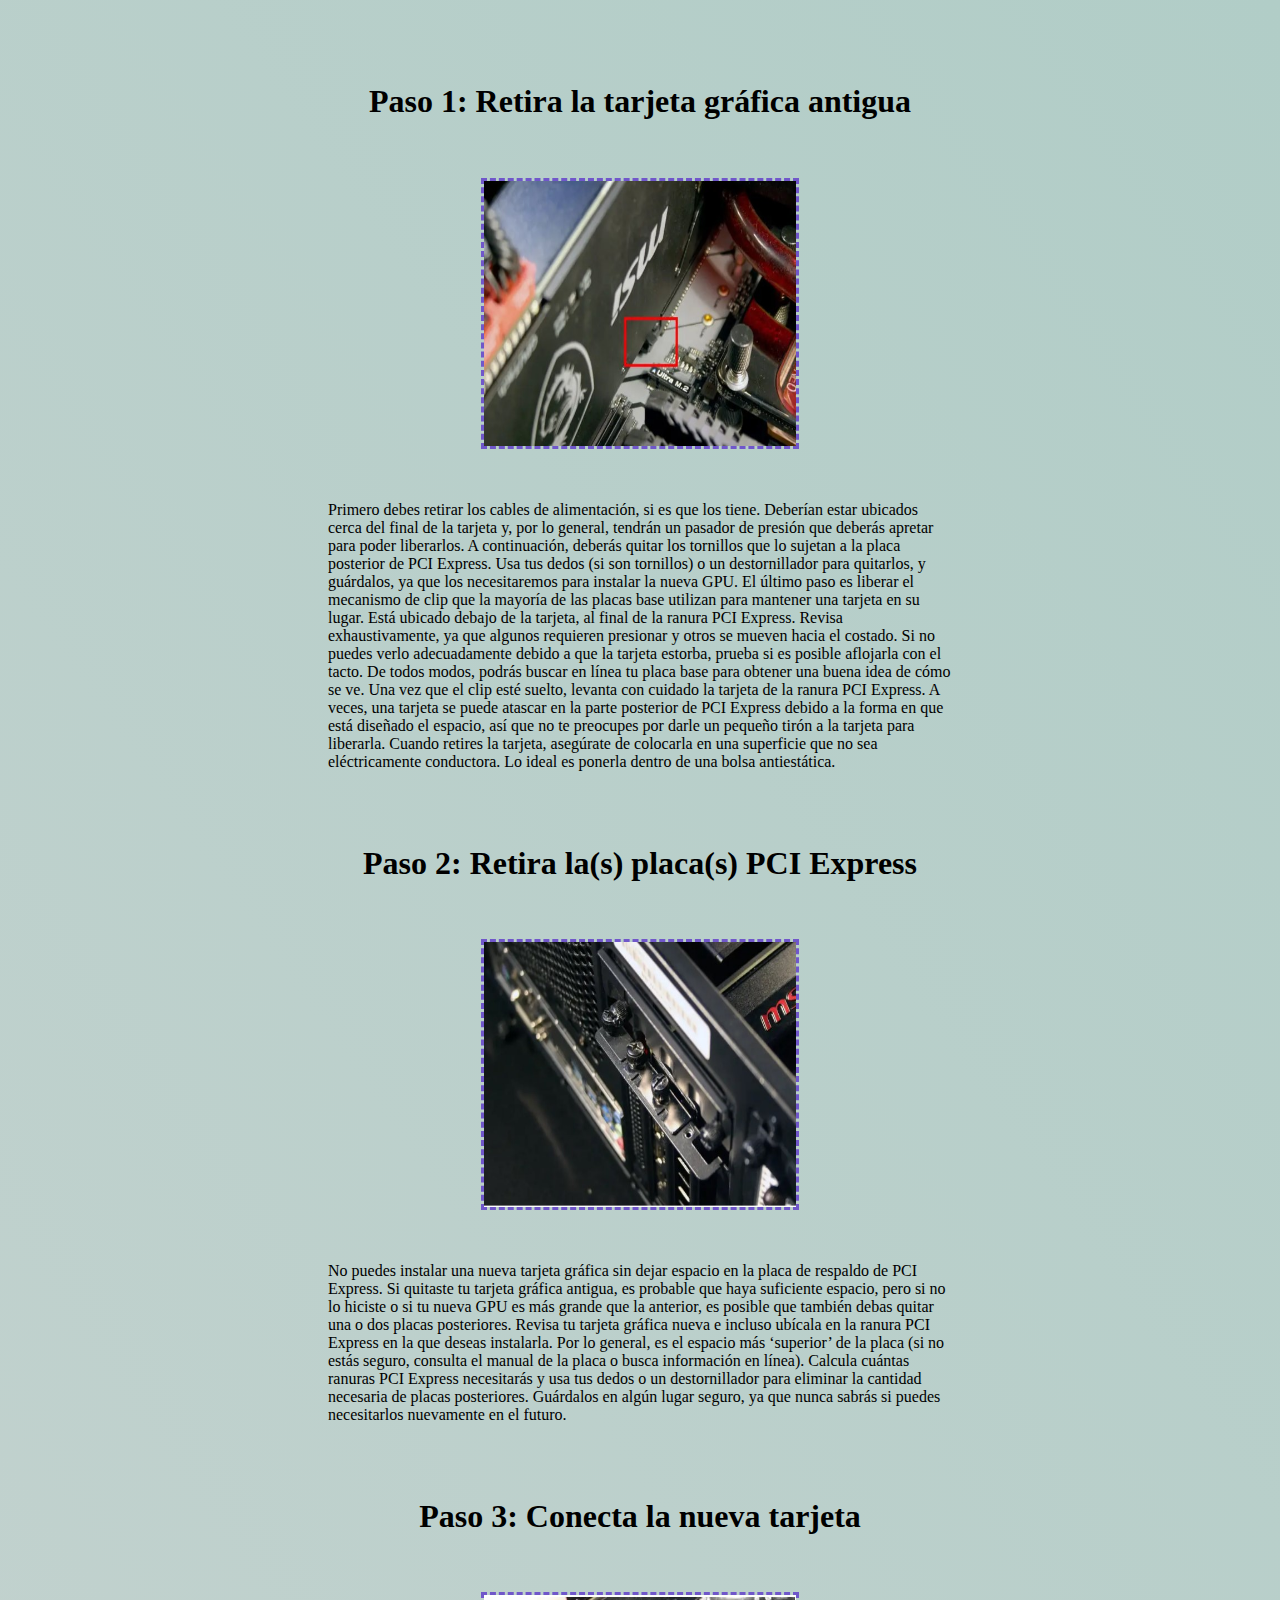
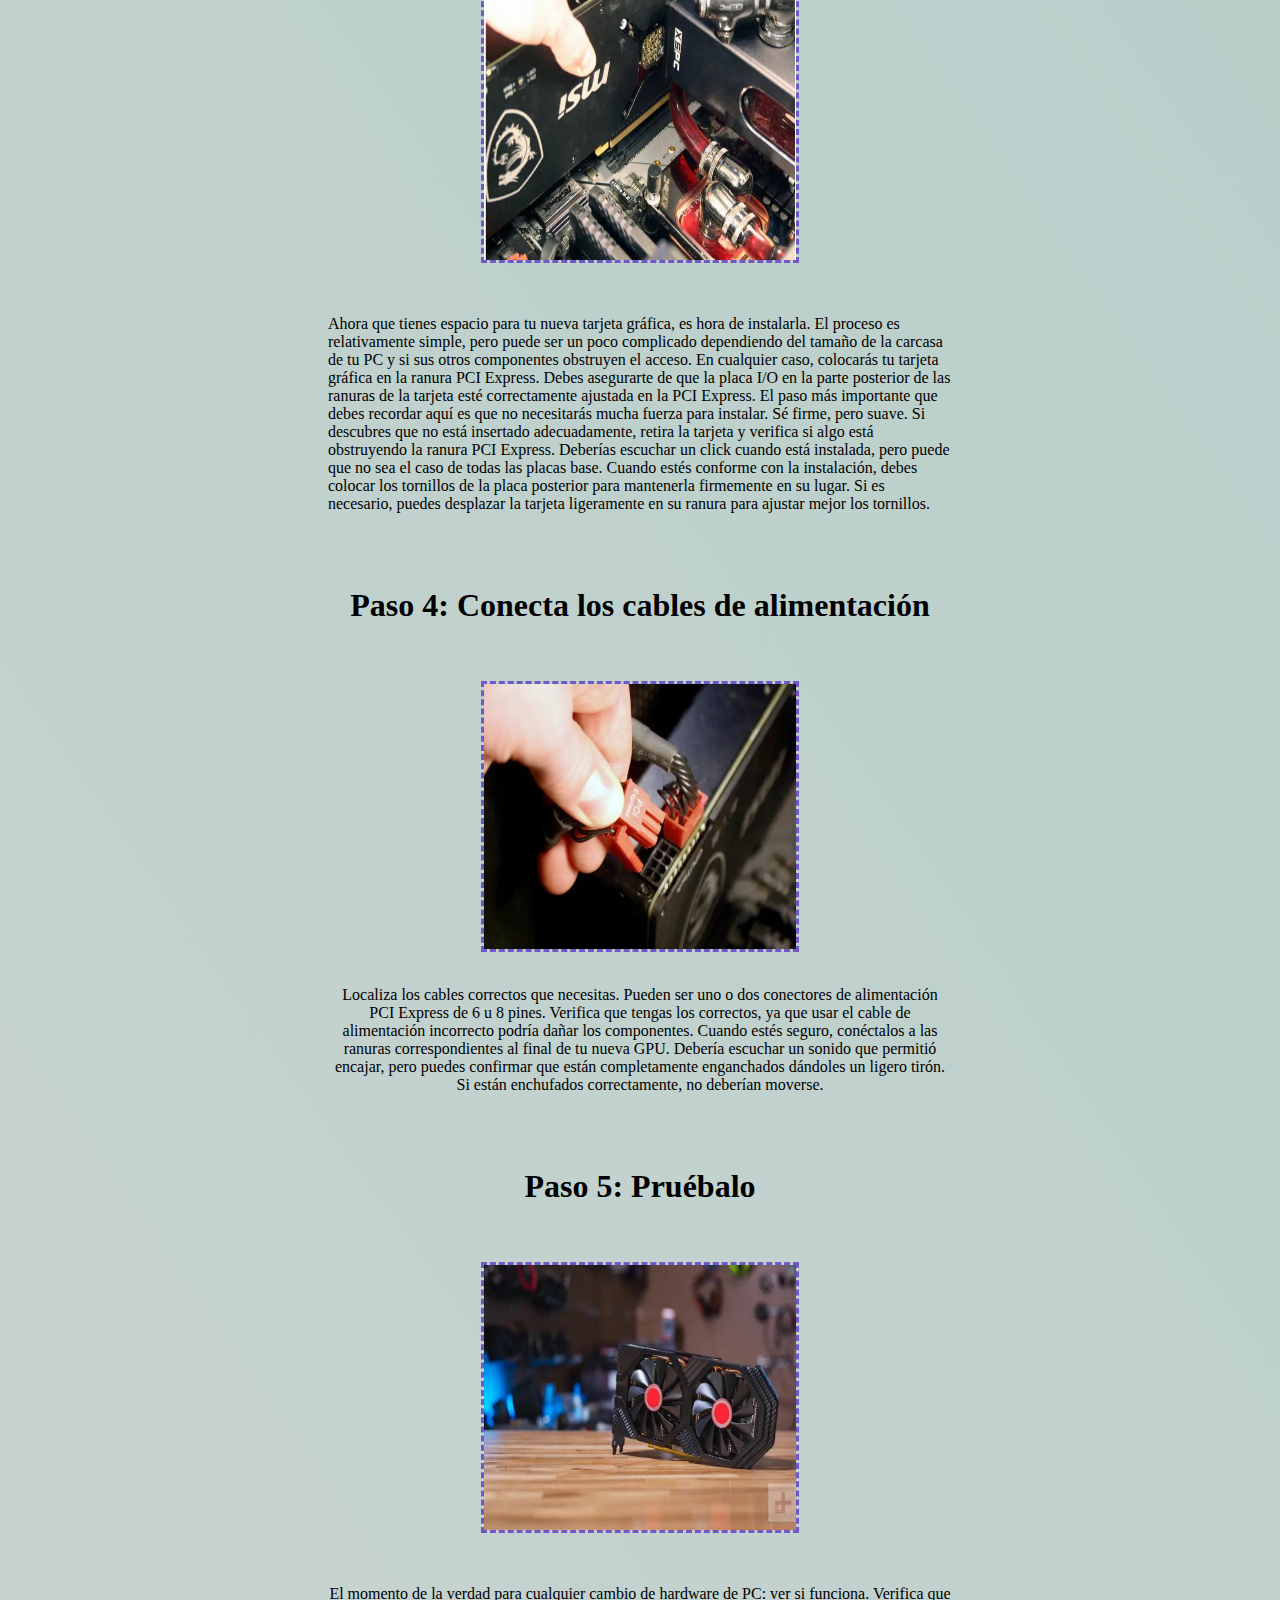
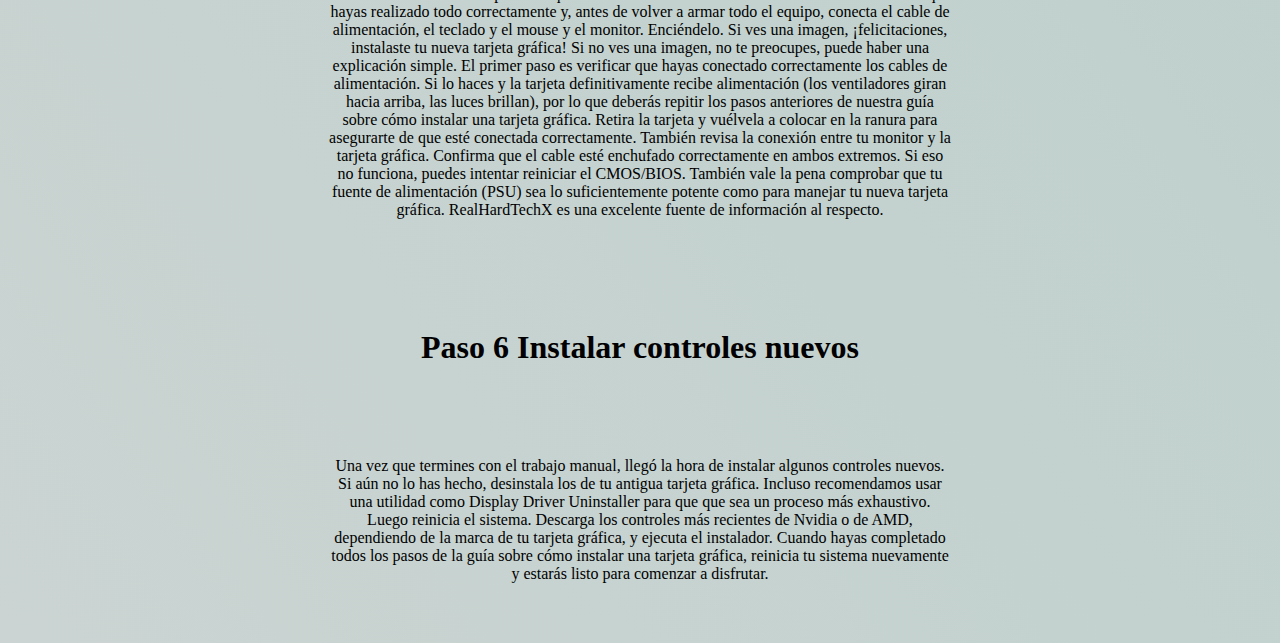
<file: Tarjetas Graficas/submenu5.html>
<html>
<head>
	<title>¿Como colorar una tarjeta grafica? </title>
	
	<br>
	<br>
	<br>

</head>
<body>
	  
	<style type="text/css">
		body{padding-left: 20em;
			padding-right: 20em;
			color: black;
			background: linear-gradient(55deg, rgb(203, 212, 210),rgb(177, 205, 199  ));}
			img{width: 50%;
				height: 30%;
				border:dashed;color:rgb(112, 87, 202);
 		            }

		<ul>{list-style-type: square;

		}
		<ul> <li>{
			padding-right: 10;
		}
                </il>

	</style>
	<center><H1> Paso 1: Retira la tarjeta gráfica antigua  </H1></center>
	<br>
	<br>
        <center> <img src="imagenes/Paso 1.jpg" width="561" height="374" alt="Paso 1"/>
        </center> <br>
        
	<br> <p> Primero debes retirar los cables de alimentación, si es que los tiene. Deberían estar ubicados cerca del final de la tarjeta y, por lo general, tendrán un pasador de presión que deberás apretar para poder liberarlos.

A continuación, deberás quitar los tornillos que lo sujetan a la placa posterior de PCI Express. Usa tus dedos (si son tornillos) o un destornillador para quitarlos, y guárdalos, ya que los necesitaremos para instalar la nueva GPU.

El último paso es liberar el mecanismo de clip que la mayoría de las placas base utilizan para mantener una tarjeta en su lugar. Está ubicado debajo de la tarjeta, al final de la ranura PCI Express. Revisa exhaustivamente, ya que algunos requieren presionar y otros se mueven hacia el costado. Si no puedes verlo adecuadamente debido a que la tarjeta estorba, prueba si es posible aflojarla con el tacto. De todos modos, podrás buscar en línea tu placa base para obtener una buena idea de cómo se ve.

Una vez que el clip esté suelto, levanta con cuidado la tarjeta de la ranura PCI Express. A veces, una tarjeta se puede atascar en la parte posterior de PCI Express debido a la forma en que está diseñado el espacio, así que no te preocupes por darle un pequeño tirón a la tarjeta para liberarla.

Cuando retires la tarjeta, asegúrate de colocarla en una superficie que no sea eléctricamente conductora. Lo ideal es ponerla dentro de una bolsa antiestática.</p>
    <br>
	<br>
<center><H1> Paso 2: Retira la(s) placa(s) PCI Express  </H1></center>
	<br>
	<br>
        <center> <img src="imagenes/paso 2.jpg" width="561" height="375" alt="paso 2"/>
        </center> <br>
        
        
	<br> <p>  No puedes instalar una nueva tarjeta gráfica sin dejar espacio en la placa de respaldo de PCI Express. Si quitaste tu tarjeta gráfica antigua, es probable que haya suficiente espacio, pero si no lo hiciste o si tu nueva GPU es más grande que la anterior, es posible que también debas quitar una o dos placas posteriores.

Revisa tu tarjeta gráfica nueva e incluso ubícala en la ranura PCI Express en la que deseas instalarla. Por lo general, es el espacio más ‘superior’ de la placa (si no estás seguro, consulta el manual de la placa o busca información en línea). Calcula cuántas ranuras PCI Express necesitarás y usa tus dedos o un destornillador para eliminar la cantidad necesaria de placas posteriores.

Guárdalos en algún lugar seguro, ya que nunca sabrás si puedes necesitarlos nuevamente en el futuro.</p>
    <br>
	<br>
<center><H1> Paso 3: Conecta la nueva tarjeta  </H1></center>
	<br>
	<br>
        <center>  <img src="imagenes/paso 3.jpg" width="567" height="378" alt="paso 3"/>

            </center> <br>
        
        
	<br> <p>  Ahora que tienes espacio para tu nueva tarjeta gráfica, es hora de instalarla. El proceso es relativamente simple, pero puede ser un poco complicado dependiendo del tamaño de la carcasa de tu PC y si sus otros componentes obstruyen el acceso. En cualquier caso, colocarás tu tarjeta gráfica en la ranura PCI Express. Debes  asegurarte de que la placa I/O en la parte posterior de las ranuras de la tarjeta esté correctamente ajustada en la PCI Express.

El paso más importante que debes recordar aquí es que no necesitarás mucha fuerza para instalar. Sé firme, pero suave. Si descubres que no está insertado adecuadamente, retira la tarjeta y verifica si algo está obstruyendo la ranura PCI Express. Deberías escuchar un click cuando está instalada, pero puede que no sea el caso de todas las placas base.

Cuando estés conforme con la instalación,  debes colocar los tornillos de la placa posterior para mantenerla firmemente en su lugar. Si es necesario, puedes desplazar la tarjeta ligeramente en su ranura para ajustar mejor los tornillos.</p>
    <br>
	<br>
  <center><H1> Paso 4: Conecta los cables de alimentación  </H1></center>
	<br>
	<br>
        <center> <img src="imagenes/paso 4.jpg" width="562" height="372" alt="paso 4"/>
            <br>
        
        
	<br> <p>  Localiza los cables correctos que necesitas. Pueden ser uno o dos conectores de alimentación PCI Express de 6 u 8 pines. Verifica que tengas los correctos, ya que usar el cable de alimentación incorrecto podría dañar los componentes.

Cuando estés seguro, conéctalos a las ranuras correspondientes al final de tu nueva GPU. Debería escuchar un sonido que permitió encajar, pero puedes confirmar que están completamente enganchados dándoles un ligero tirón. Si están enchufados correctamente, no deberían moverse.</p>
    <br>
	<br>
        <center><H1> Paso 5: Pruébalo  </H1></center>
	<br>
	<br>
        <center> <img src="imagenes/paso5.jpg" width="558" height="369" alt="paso5"/>
        </center> <br>
        
        
	<br> <p>  El momento de la verdad para cualquier cambio de hardware de PC: ver si funciona. Verifica que hayas realizado todo correctamente y, antes de volver a armar todo el equipo, conecta el cable de alimentación, el teclado y el mouse y el monitor. Enciéndelo. Si ves una imagen, ¡felicitaciones, instalaste tu nueva tarjeta gráfica!

Si no ves una imagen, no te preocupes, puede haber una explicación simple.

El primer paso es verificar que hayas conectado correctamente los cables de alimentación. Si lo haces y la tarjeta definitivamente recibe alimentación (los ventiladores giran hacia arriba, las luces brillan), por lo que deberás  repitir  los pasos anteriores de nuestra guía sobre cómo instalar una tarjeta gráfica.

Retira la tarjeta y vuélvela a colocar en la ranura para asegurarte de que esté conectada correctamente. También revisa la conexión entre tu monitor y la tarjeta gráfica. Confirma que el cable esté enchufado correctamente en ambos extremos.

Si eso no funciona, puedes intentar reiniciar el CMOS/BIOS. También vale la pena comprobar que tu fuente de alimentación (PSU) sea lo suficientemente potente como para manejar tu nueva tarjeta gráfica. RealHardTechX es una excelente fuente de información al respecto.</p>
    <br>
	<br> 
        <br>
	<br>
  <center><H1> Paso 6 Instalar controles nuevos </H1></center>
	<br>
	<br>
        
	<br> <p> Una vez que termines con el trabajo manual, llegó la hora de instalar algunos controles nuevos. Si aún no lo has hecho, desinstala los de tu antigua tarjeta gráfica. Incluso recomendamos usar una utilidad como Display Driver Uninstaller para que que sea un proceso más exhaustivo. Luego reinicia el sistema.

Descarga los controles más recientes de Nvidia o de AMD, dependiendo de la marca de tu tarjeta gráfica, y ejecuta el instalador. Cuando hayas completado todos los pasos de la guía sobre cómo instalar una tarjeta gráfica, reinicia tu sistema nuevamente y estarás listo para comenzar a disfrutar. </p>
    <br>
	<br>
</body>
</html>
</file>
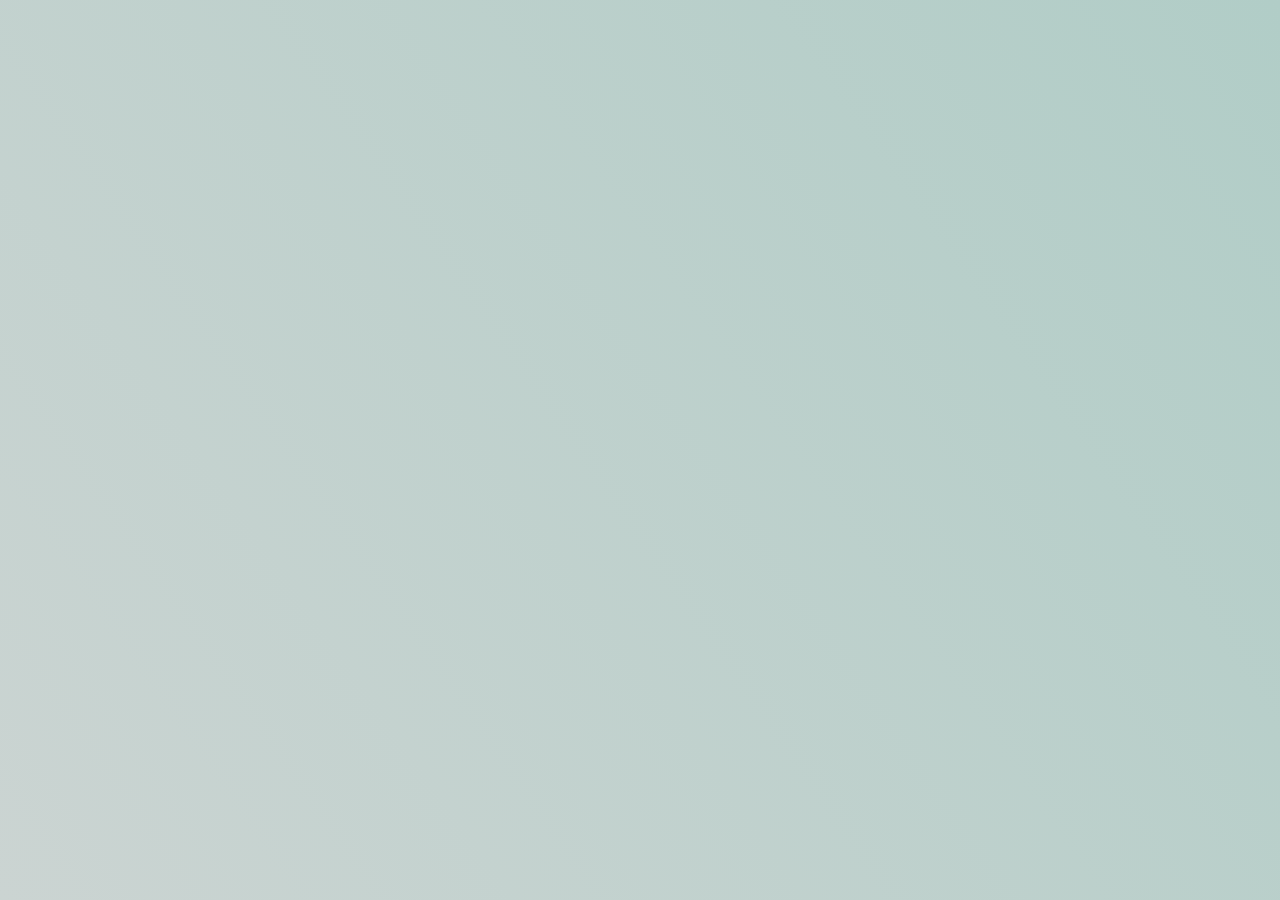
<file: Tarjetas Graficas/submenu6.html>
<html>
    <head>
	<title> Menu Tarjetas Gráficas </title>
	
    <body>
        <title>Galeria de Fotos</title>
    <style type="text/css">
		body{padding-left: 20em;
			padding-right: 20em;
			color: black;
			background: linear-gradient(55deg, rgb(203, 212, 210),rgb(177, 205, 199  ));}
			img{width: 50%;
				height: 30%;
				border:dashed;color:rgb(112, 87, 202);
 		            }

		<ul>{list-style-type: square;

		}
		<ul> <li>{
			padding-right: 10;
		}
                </il>

	</style>
 <iframe width="600" height="550" src="https://www.youtube.com/embed/hcTQVkij5fw" title="YouTube video player" frameborder="0" allow="accelerometer; autoplay; clipboard-write; encrypted-media; gyroscope; picture-in-picture; web-share" allowfullscreen></iframe>       
         
        
    </body> 
    
    
    
</html>
</file>
<file: Tarjetas Graficas/estilos.css>
@import url('https://fonts.googleapis.com/css?family=Montserrat|Montserrat+Alternates|Poppins&display=swap');
	*{
		margin: 1.5em;
		padding: 0em;
		box-sizing: border-box;
		font-family: 'Montserrat Alternates', sans-serif;
	}
	body{
		background: url();

		background-size: 100vw 100vh;
		background-repeat: no-repeat;
	}
	.capa{
		position: fixed;
		width: 100%;
		height: 100vh;
		background: rgba(203, 212, 210.6);
		z-index: -1;
		top: 0;left: 0;
	}
	/*Estilos para el encabezado*/
	.header{
		width: 100%;
		height: 100px;
		position: fixed;
		top: 0;left: 0;
	}
	.container{
		width: 90%;
		max-width: 1200px;
		margin: auto;
	}
	.container .btn-menu, .logo{
		float: left;
		line-height:100px;
	}
	.container .btn-menu label{
		color: #00000 ;
		font-size: 25px;
		cursor: pointer;
	}
	.logo h1{
		color: #77AAF9 ;
		font-weight: 400;
		font-size: 22px;
		margin-left: 10px;
	}
	.container .menu{
		float: right;
		line-height: 100px;
	}
	.container .menu a{
		display: inline-block;
		padding: 15px;
		line-height: normal;
		text-decoration: none;
		color: #77AAF9 ;
		transition: all 0.3s ease;
		border-bottom: 2px solid transparent;
		font-size: 15px;
		margin-right: 5px;
	}
	.container .menu a:hover{
		border-bottom: 2px solid #c7c7c7;
		padding-bottom: 5px;
	}
	/*Fin de Estilos para el encabezado*/

	/*Menù lateral*/
	#btn-menu{
		display: none;
	}
	.container-menu{
		position: absolute;
		background: rgba(0,0,0,0.5);
		width: 100%;
		height: 100vh;
		top: 0;left: 0;
		transition: all 500ms ease;
		opacity: 0;
		visibility: hidden;
	}
	#btn-menu:checked ~ .container-menu{
		opacity: 1;
		visibility: visible;
	}
	.cont-menu{
		width: 100%;
		max-width: 250px;
		background: #1c1c1c;
		height: 100vh;
		position: relative;
		transition: all 500ms ease;
		transform: translateX(-100%);
	}
	#btn-menu:checked ~ .container-menu .cont-menu{
		transform: translateX(0%);
	}
	.cont-menu nav{
		transform: translateY(15%);
	}
	.cont-menu nav a{
		display: block;
		text-decoration: none;
		padding: 20px;
		color: #77AAF9 ;
		border-left: 5px solid transparent;
		transition: all 400ms ease;
	}
	.cont-menu nav a:hover{
		border-left: 5px solid #c7c7c7;
		background: #1f1f1f;
	}
	.cont-menu label{
		position: absolute;
		right: 5px;
		top: 10px;
		color: #77AAF9 ;
		cursor: pointer;
		font-size: 18px;
	}
	/*Fin de Menù lateral*/
</file>
